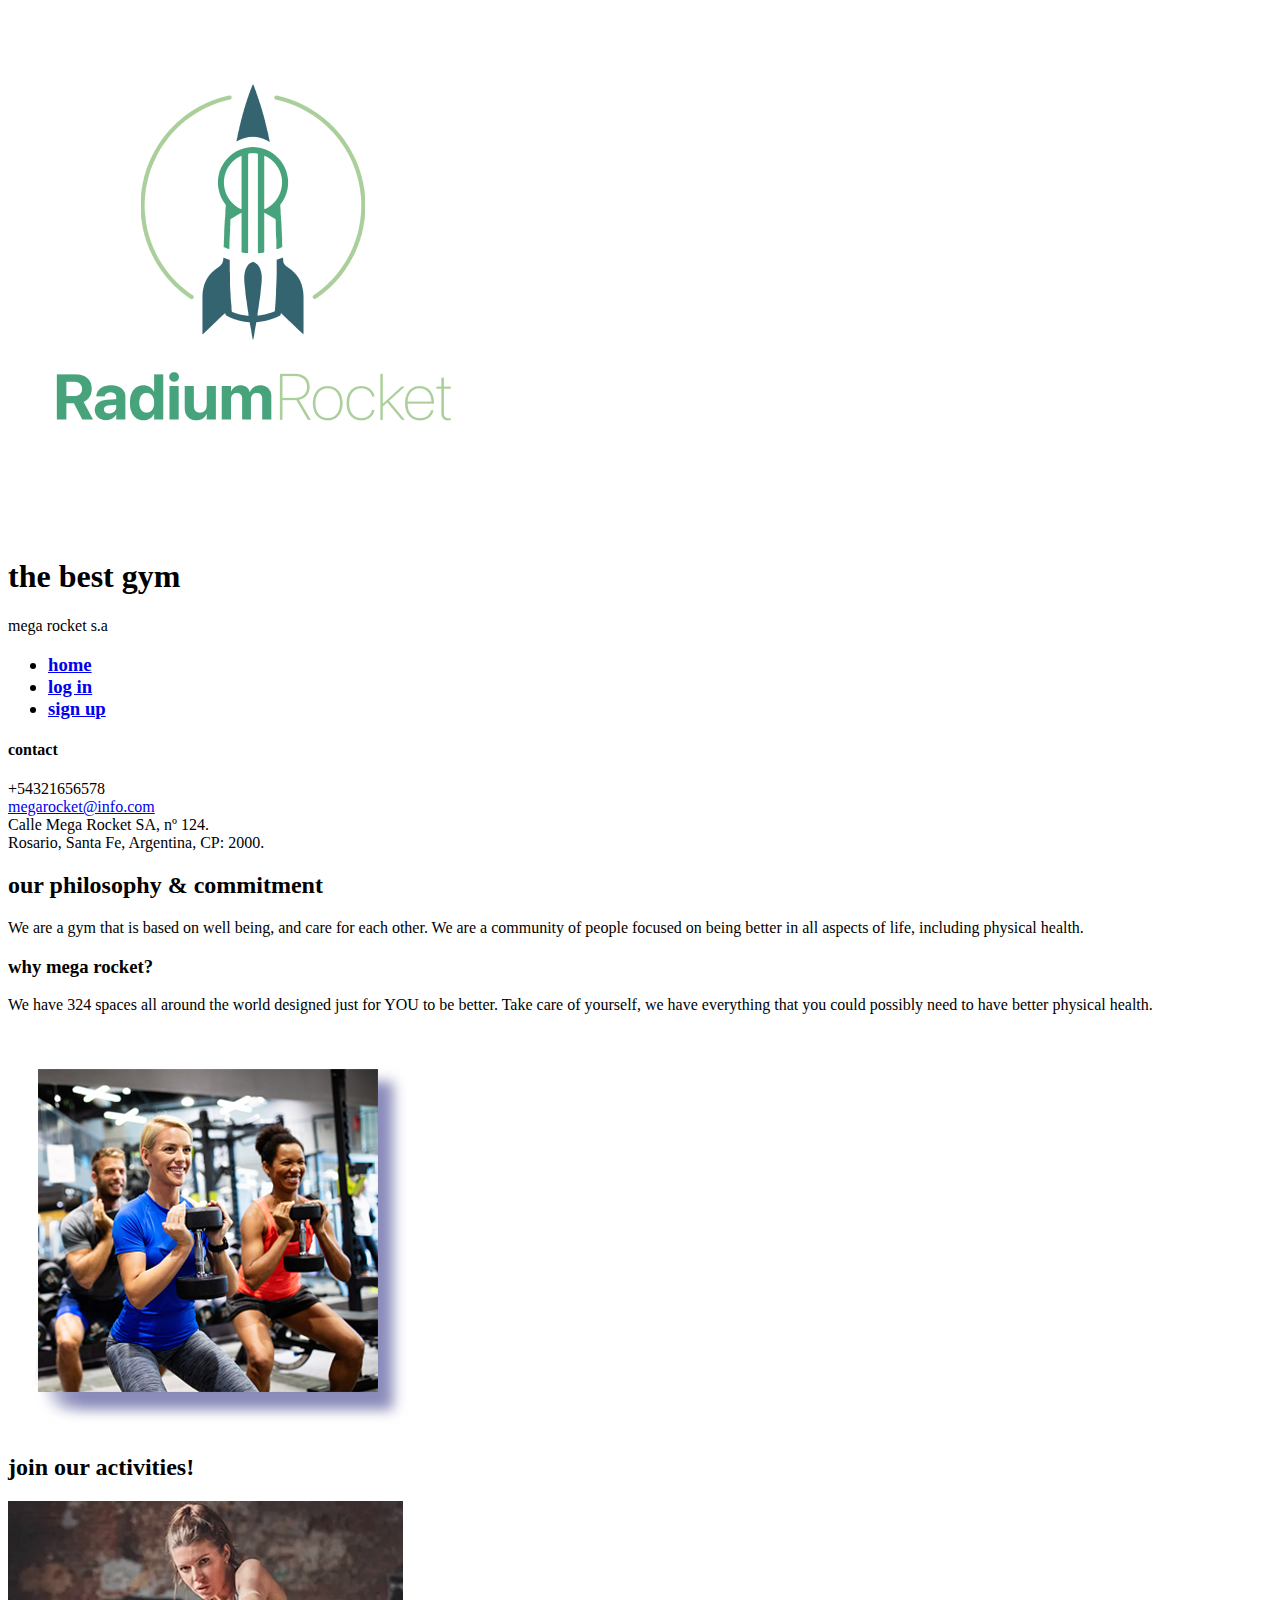
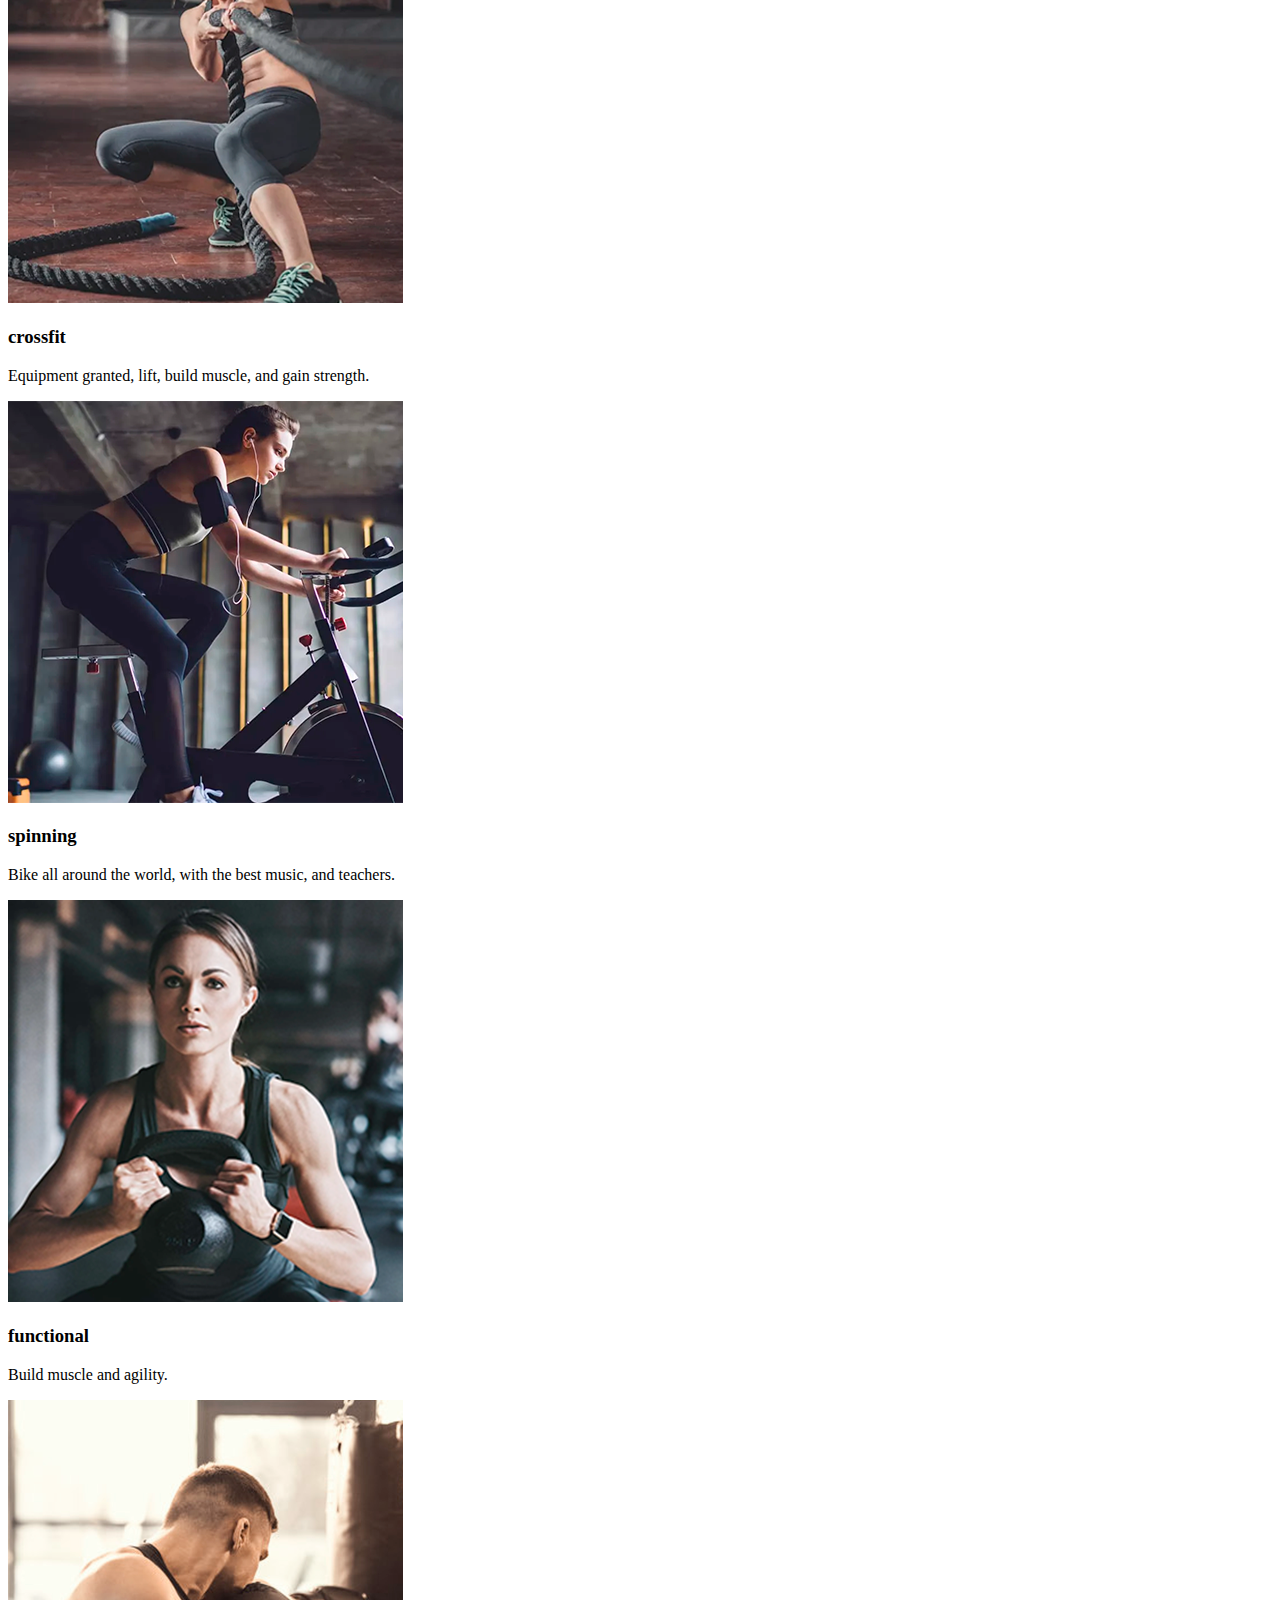
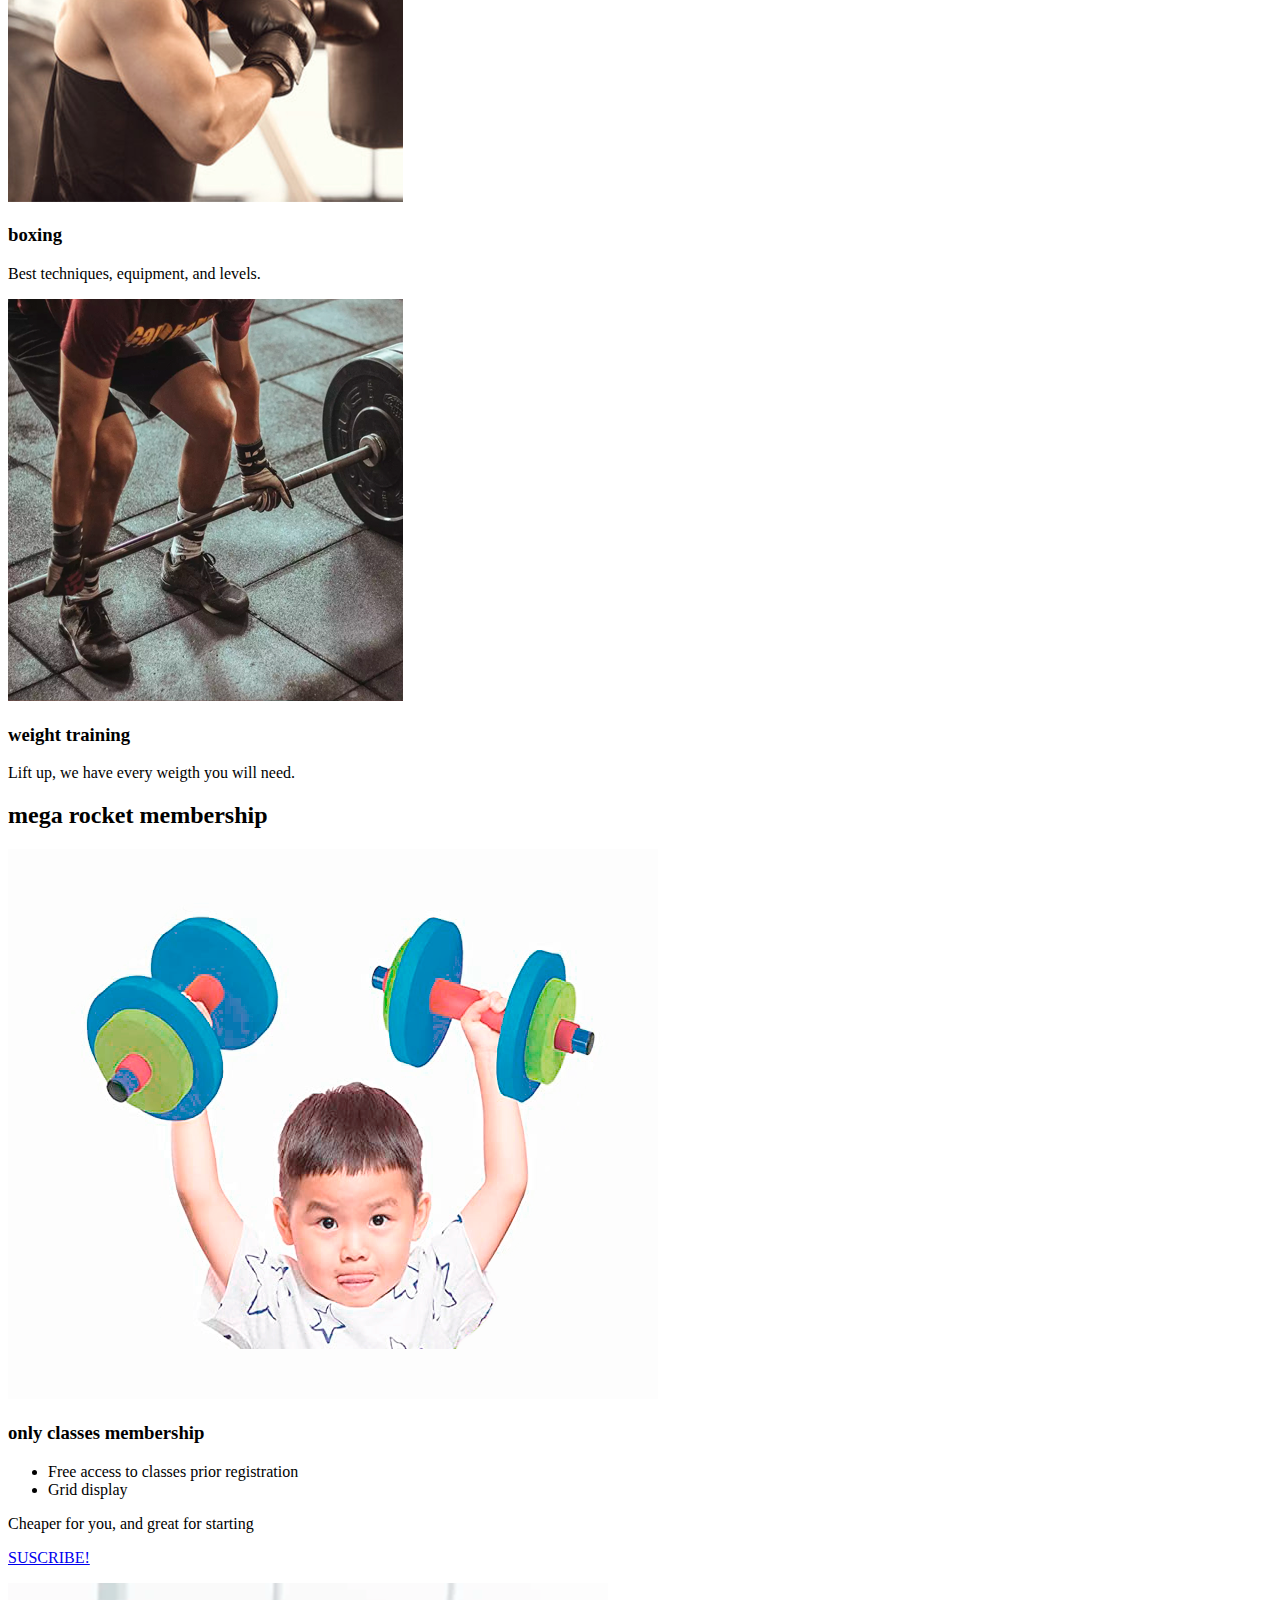
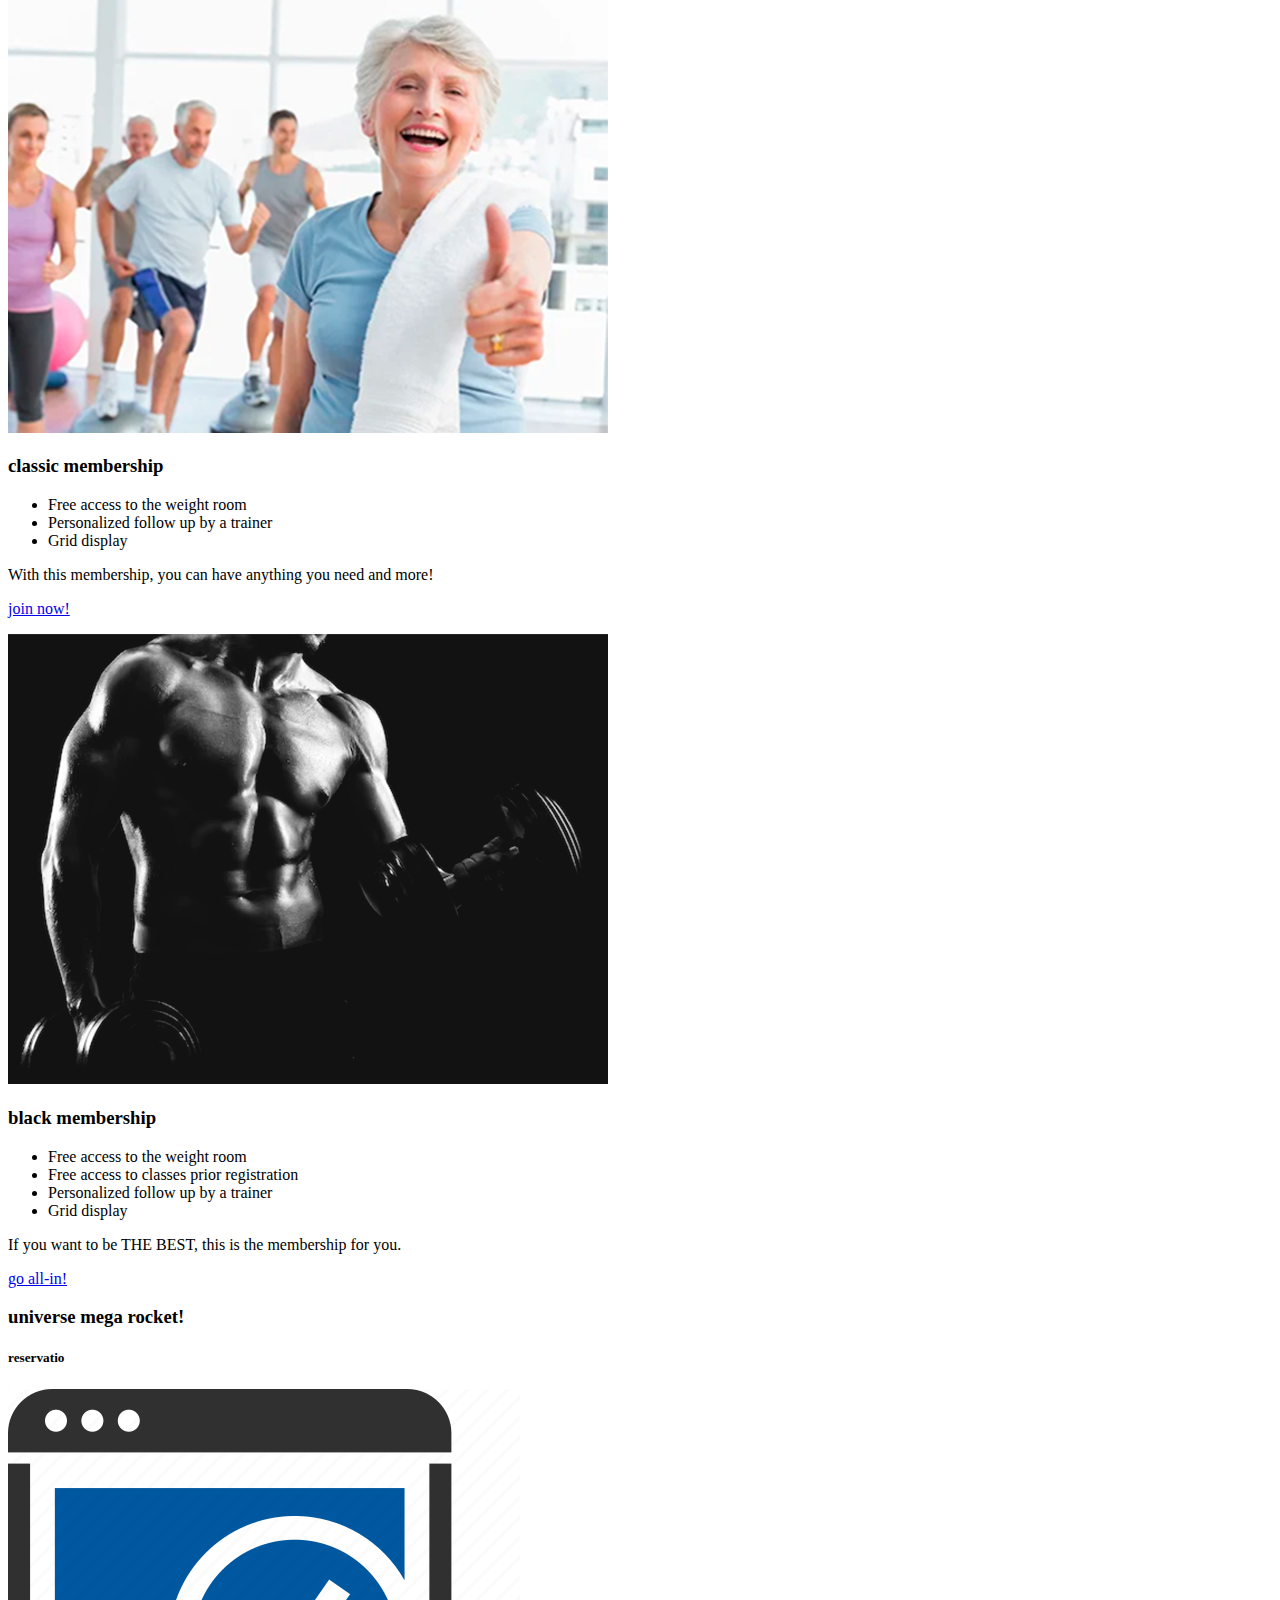
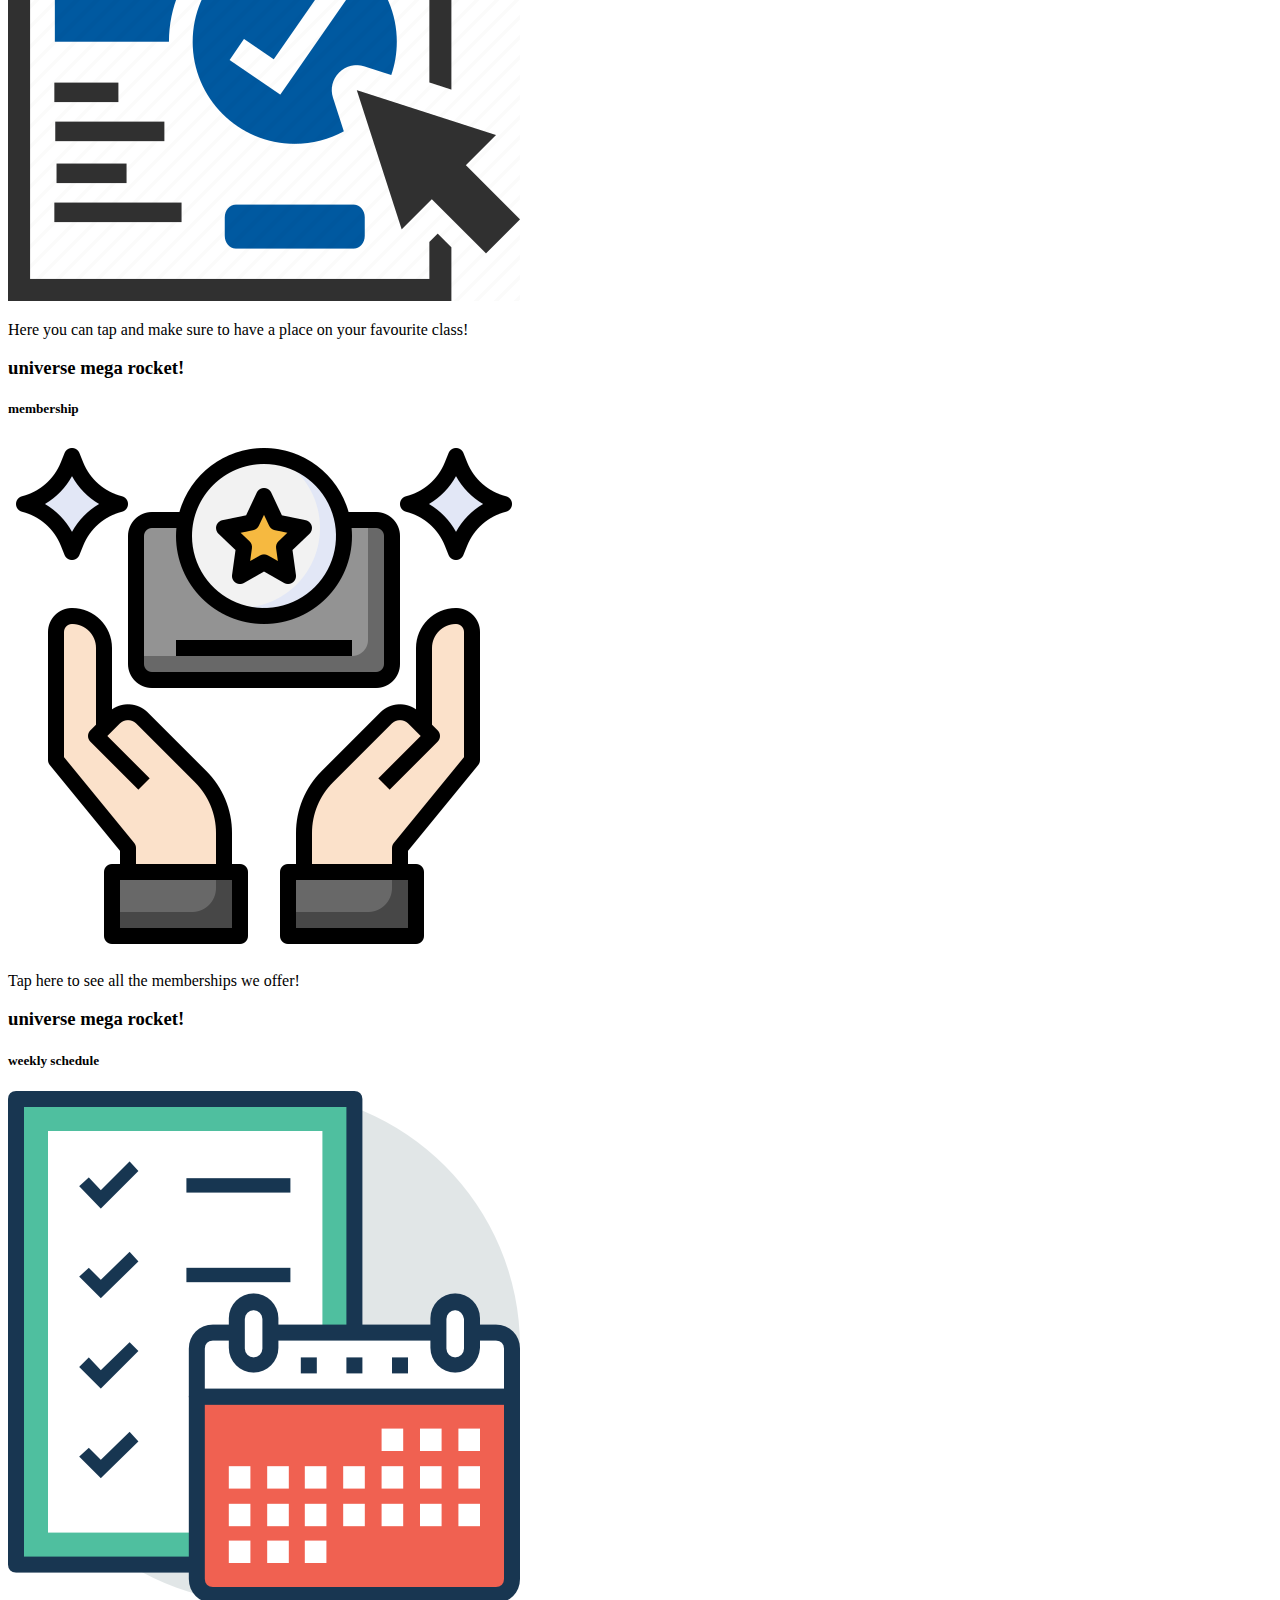
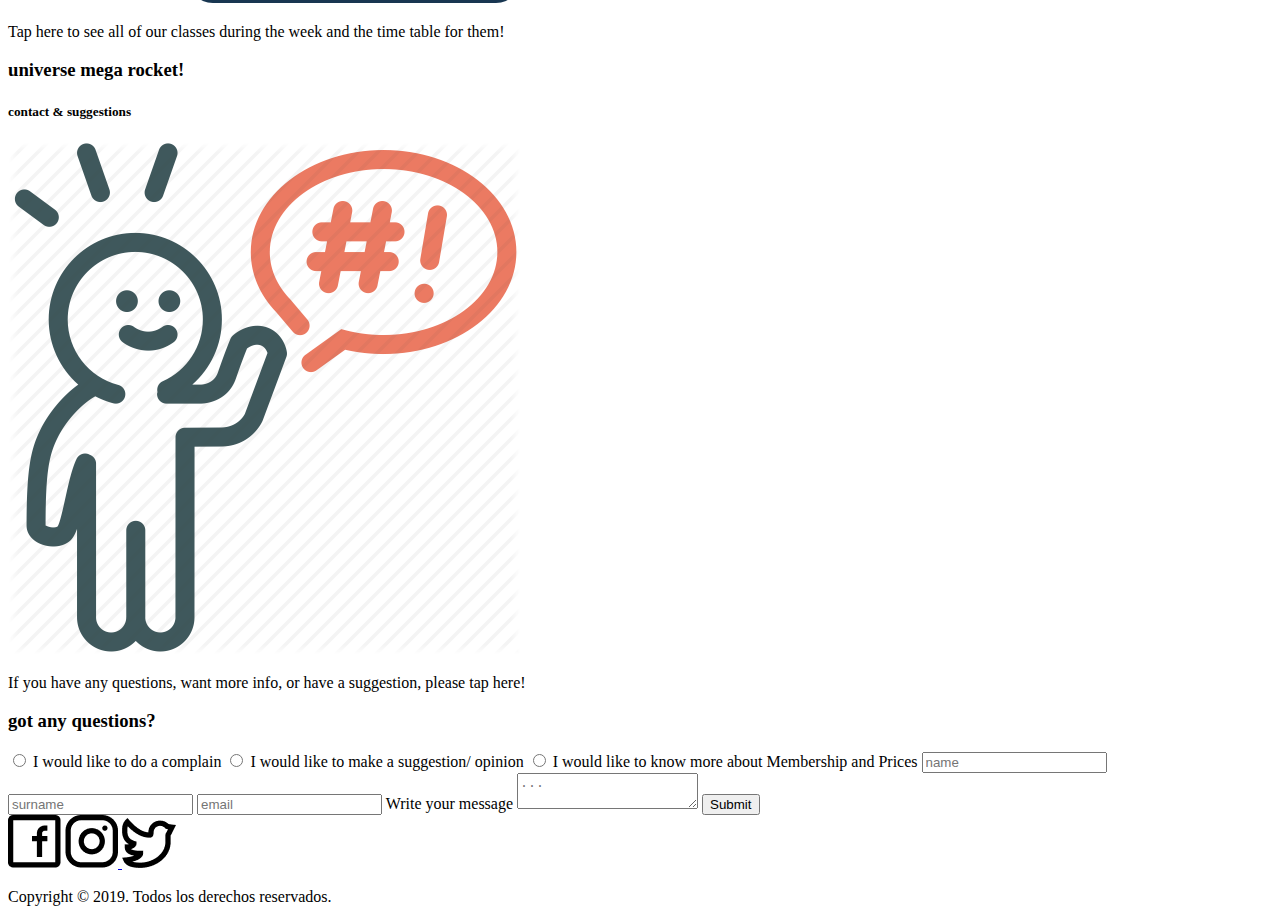
<file: Week-02/index.html>
<!DOCTYPE html>
<html lang="en">
<head>
    <meta charset="UTF-8">
    <meta http-equiv="X-UA-Compatible" content="IE=edge">
    <meta name="viewport" content="width=device-width, initial-scale=1.0">
    <title>The best gym</title>
</head>
<body>

    <header> 
        <img src="/Assets/Images/img01.png" alt="Radium Rocket Logo">
        <h1>the best gym</h1>
        <p>mega rocket s.a</p>
    </header>

    <aside>
    <nav>
        <ul>
            <h3>  
             <li> <a href="#"> home </a> </li>
             <li> <a href="#"> log in </a></li>
             <li> <a href="#"> sign up </a></li>
            </h3>   
       </ul> 
           <h4>contact</h4>
           <li>+54321656578</li>
           <li><a href="#">megarocket@info.com </a></li>
           <li>Calle Mega Rocket SA, nº 124.</li>
           <li>Rosario, Santa Fe, Argentina, CP: 2000.</li>
    </nav>   
    </aside>
<main>
    <section class="Commitment">
        <h2>our philosophy & commitment</h2>
        <p>
        We are a gym that is based on well being, and care for each other. 
        We are a community of people focused on being better in all aspects of life, including physical health.
        </p>
    </section>

    
    <section class="Why us?">
        <h3>why mega rocket?</h3>
        <p>
         We have 324 spaces all around the world designed just for YOU to be better.
         Take care of yourself, we have everything that you could possibly need to have better physical health.
        </p>
        <img src="/Assets/Images/img03.png" alt="People performing weighted squats">
    </section>

    <section class="Activities">
        <h2>join our activities!</h2>
        <article>
                <img src="/Assets/Images/img04.png" alt="Person doing crossfit">
                <h3>crossfit</h3>
                <p>Equipment granted, lift, build muscle, and gain strength.</p>
        </article>

        <article>
                <img src="/Assets/Images/img05.png" alt="Person doing spinning">
                <h3>spinning</h3>
                <p>Bike all around the world, with the best music, and teachers.</p>
        </article>

        <article>
                <img src="/Assets/Images/img06.png" alt="Person doing weight">
                <h3>functional</h3>
                <p>Build muscle and agility.</p>
        </article>

        <article>
                <img src="/Assets/Images/img07.png" alt="Person practicing with boxing bag">
                <h3>boxing</h3>
                <p>Best techniques, equipment, and levels.</p>
        </article>

        <article>
                <img src="/Assets/Images/img08.png" alt="Person lifting weight">
                <h3>weight training</h3>
                <p>Lift up, we have every weigth you will need.</p>
        </article>    
    </section>

    <section class="Memberships">
        <h2>mega rocket membership</h2>
        <article>
            <img src="/Assets/Images/img09.png" alt="Child lifting weights">
            <h3>only classes membership</h3>
                <ul>
                 <li>Free access to classes prior registration</li>
                 <li>Grid display</li> 
                </ul>
                <p>Cheaper for you, and great for starting </p>
             <a href="#"><p>SUSCRIBE!</p></a>
        </article>

        <article>
            <img src="/Assets/Images/img10.png" alt="People doing pilates">
            <h3>classic membership</h3>
                <ul>
                 <li>Free access to the weight room</li>
                 <li>Personalized follow up by a trainer</li>
                 <li>Grid display</li> 
                </ul>
                <p>With this membership, you can have anything you need and more!</p>
             <a href="#"><p>join now!</p></a>
        </article>
        
        <article>
            <img src="/Assets/Images/img11.png" alt="Body of a male lifting weights">
            <h3>black membership</h3>
                <ul>
                <li>Free access to the weight room</li>
                <li>Free access to classes prior registration</li>
                <li>Personalized follow up by a trainer</li>
                <li>Grid display</li> 
                </ul>
                <p>If you want to be THE BEST, this is the membership for you. </p>
             <a href="#"><p>go all-in!</p></a>
        </article>
    </section>

    <section class="universe mega rocket">
            <article>
                <h3>universe mega rocket!</h3>
                <h5>reservatio</h5>
                <aside> <img src="/Assets/Images/img12.png" alt="Form"></aside>
                <P> Here you can tap and make sure to have a place on your favourite class!</P>
            </article>
            <article>            
                <h3>universe mega rocket!</h3>
                <h5>membership</h5>
                <aside> <img src="/Assets/Images/img13.png" alt="Membership"></aside>
                <P>Tap here to see all the memberships we offer!</P>
            </article>
            <article>            
                <h3>universe mega rocket!</h3>
                <h5>weekly schedule</h5>
                <aside> <img src="/Assets/Images/img14.png" alt="Task list and calendar"></aside>
                <P> Tap here to see all of our classes during the week and the time table for them!</P>
            </article>
            <article>            
                <h3>universe mega rocket!</h3>
                <h5>contact & suggestions</h5>
                <aside> <img src="/Assets/Images/img15.jpg" alt="Drawing interacting"></aside>
                <P> If you have any questions, want more info, or have a suggestion, please tap here!</P>
            </article>
    </section>

    <section class="'contact with us'form"> 
         <form>           
            <h3>got any questions?</h3>

                <input type="radio" name="option"> 
                <label for="option1"> I would like to do a complain</label> 		
    
                <input type="radio"  name="option">  
                <label for="option2"> I would like to make a suggestion/ opinion</label>
    
                <input type="radio" name="option">  
                <label for="option3"> I would like to know more about Membership and Prices</label>
            
                <label for="Name"></label> 
                <input type="text" name="name" placeholder="name">

                <label for="Surname"></label> 
                <input type="text" name="surname" placeholder="surname">

                <label for="Email"></label> 
                <input type="text" name="email" placeholder="email">
        
                <label>Write your message</label>
                <textarea placeholder="..."></textarea>
             

                <input type="submit" value="Submit">
        </form>
    </section>
</main>

<footer>

    <a href="https://www.facebook.com/"><img src="/Assets/Images/img16.png" alt="facebook logo"></a> 
    <a href="https://www.instagram.com/"><img src="/Assets/Images/img17.png" alt="instagram logo"> </a>
    <a href="https://www.twitter.com/"><img src="/Assets/Images/img18.png" alt="twitter logo"></a> 

    <p>Copyright © 2019. Todos los derechos reservados.</p>
</footer>
</body>
</html>
</file>
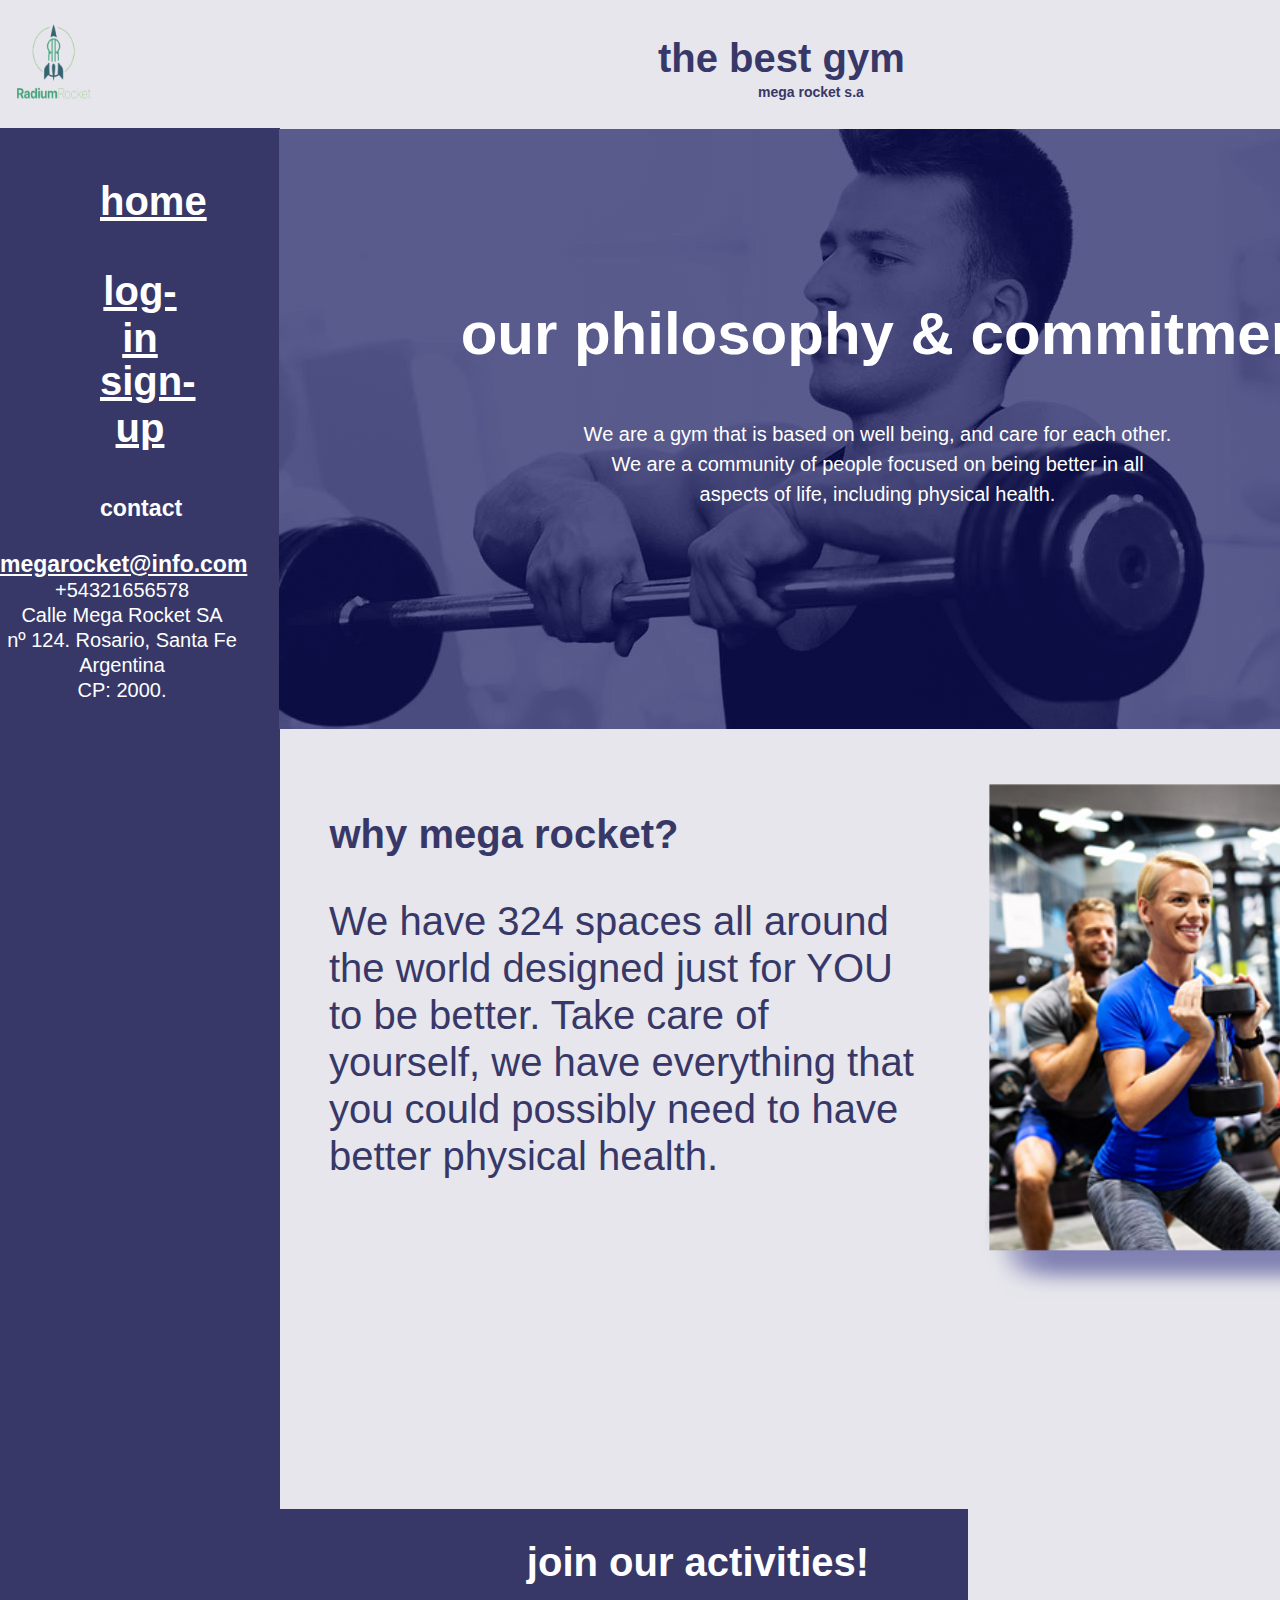
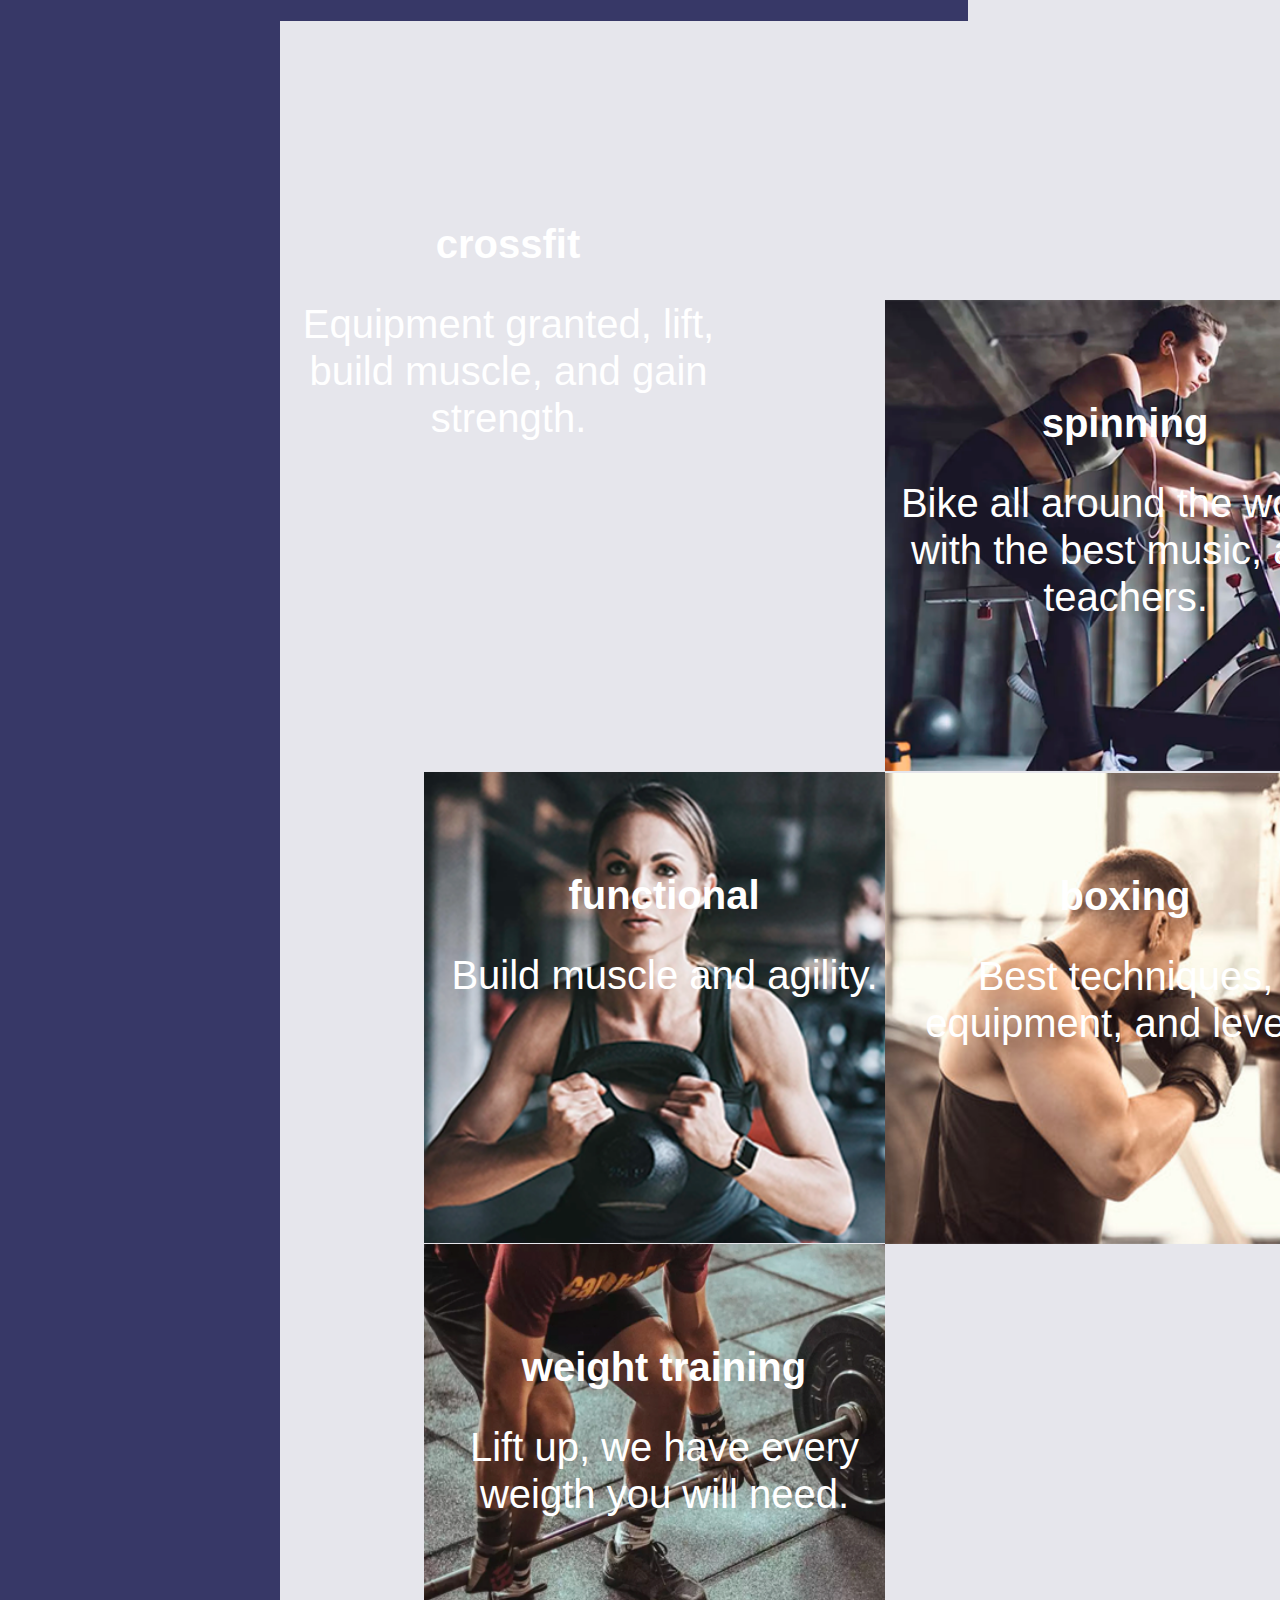
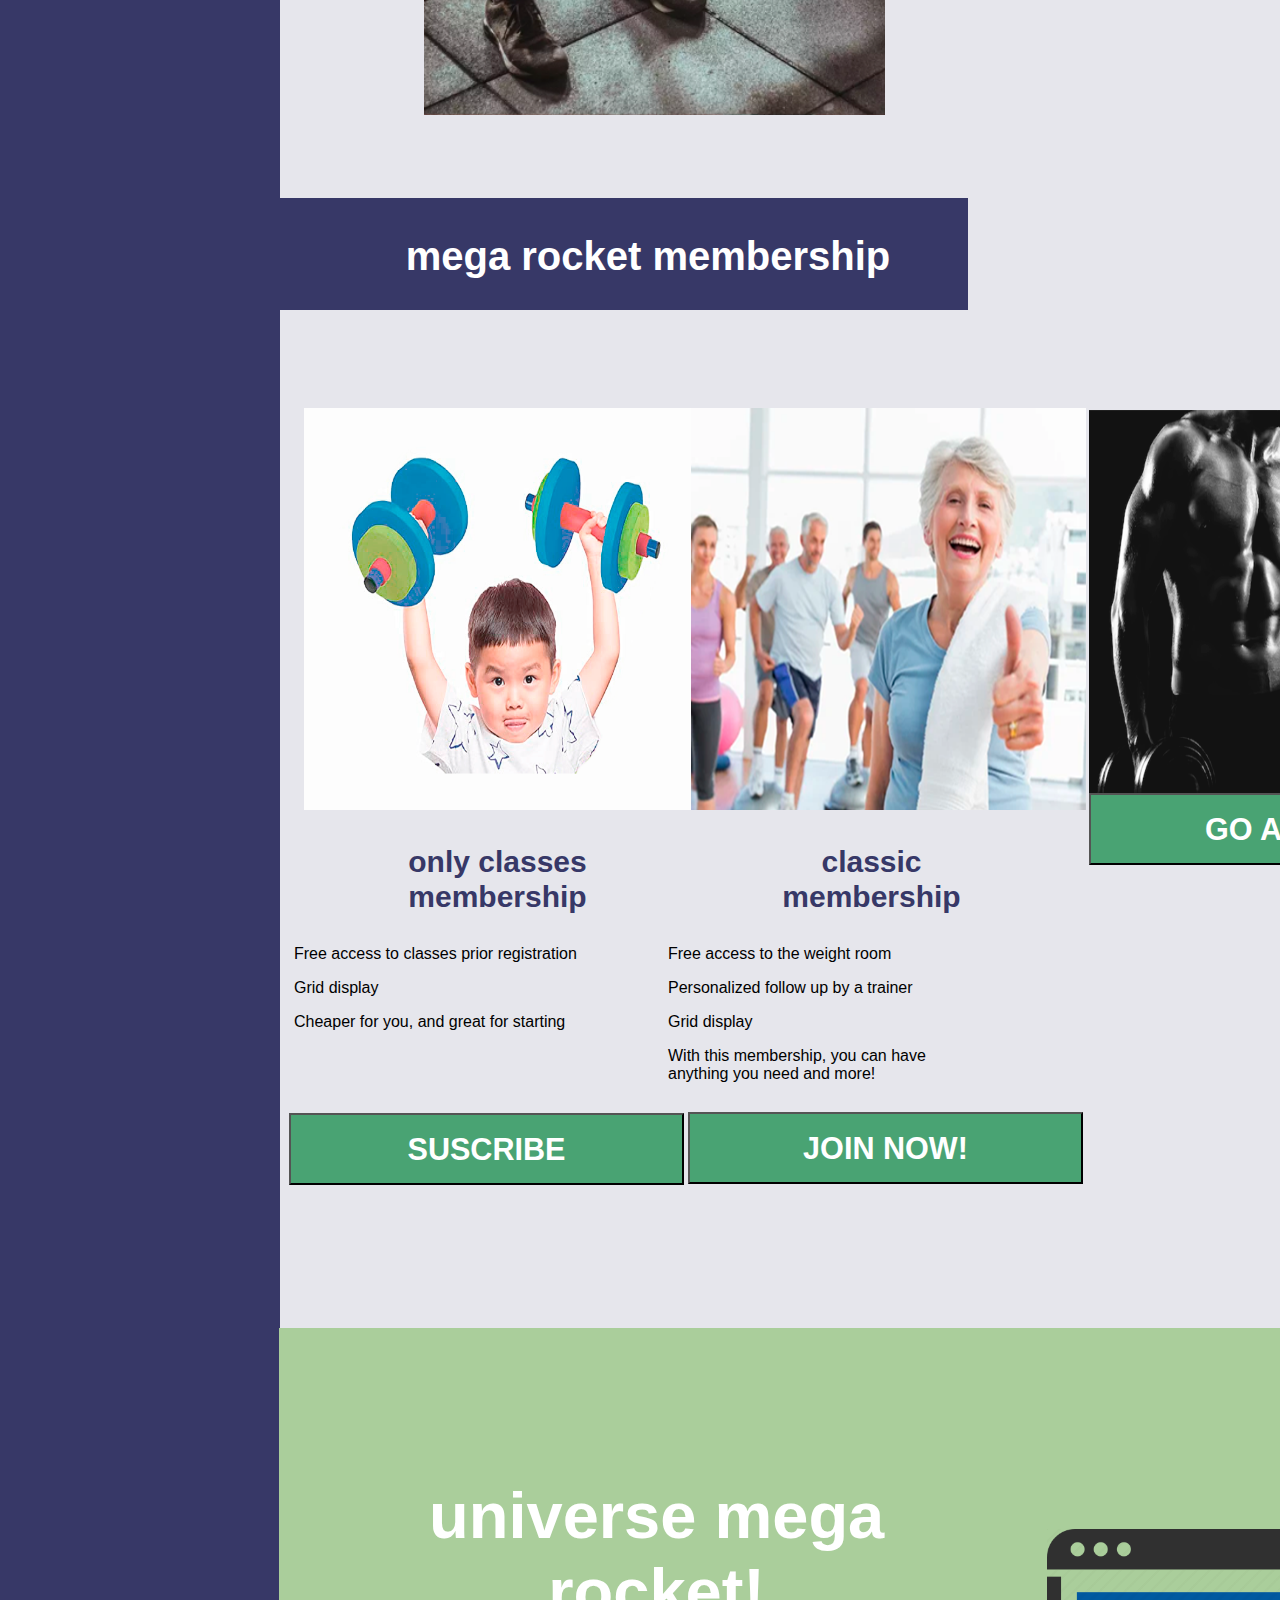
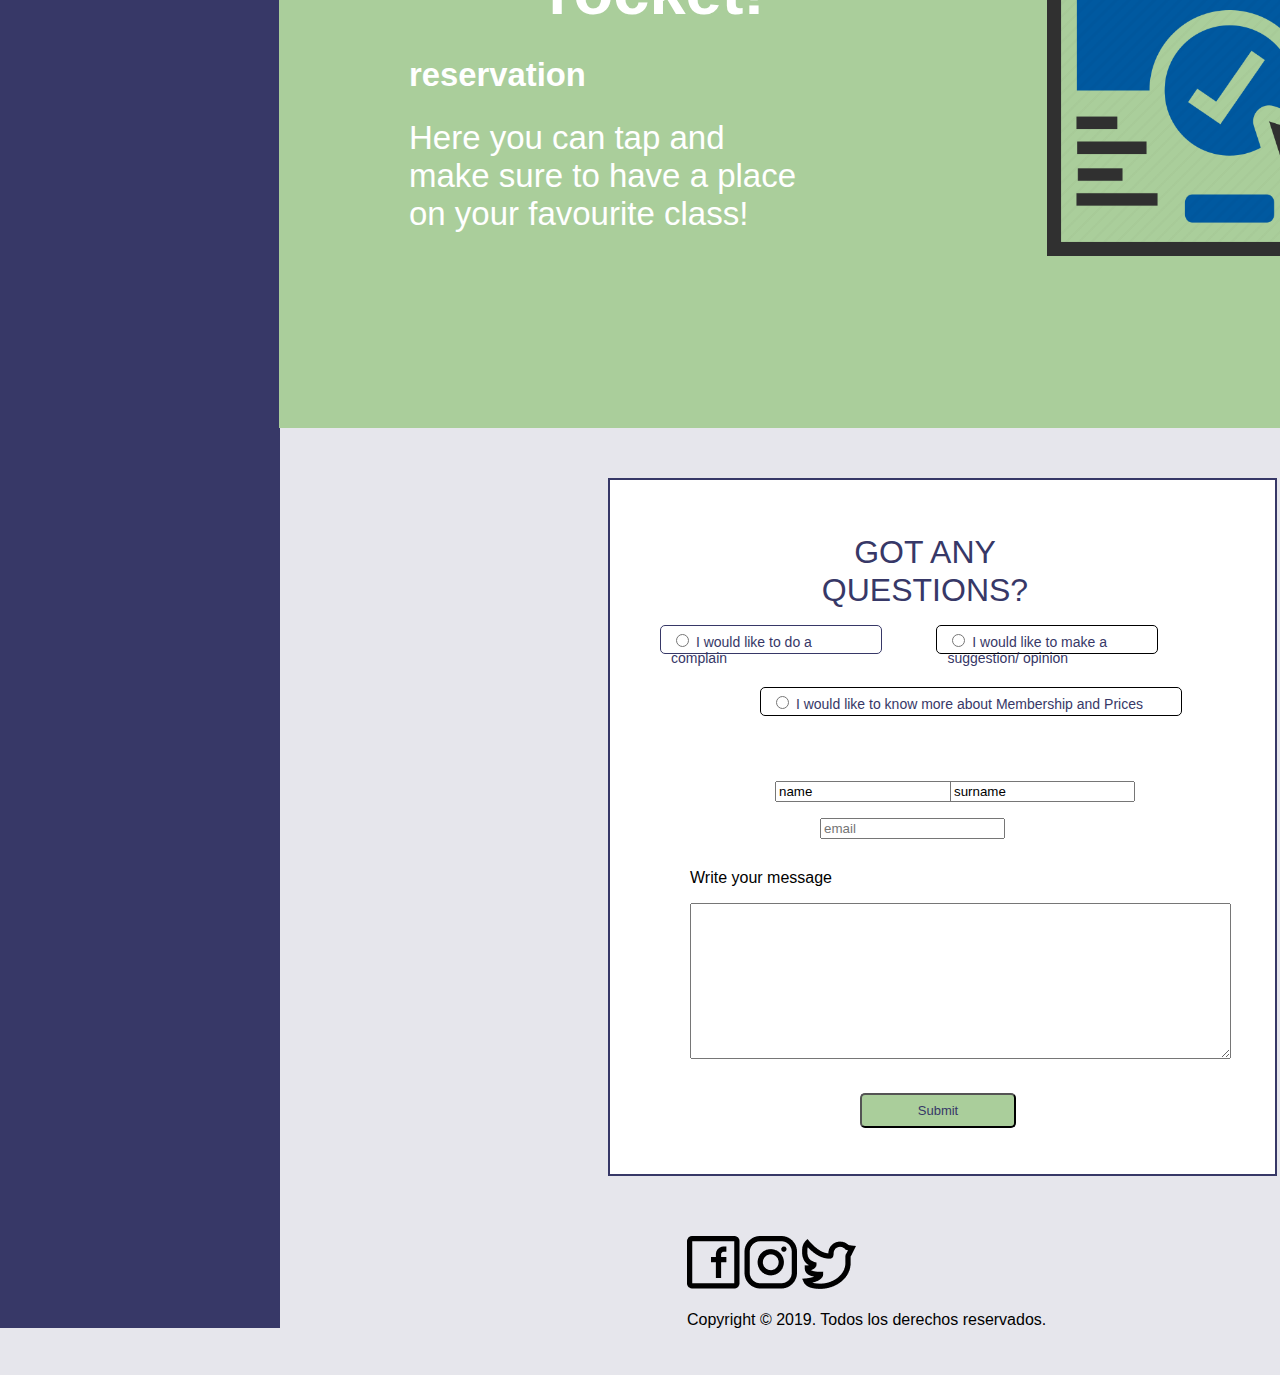
<file: Week-03/index.html>
<!DOCTYPE html>
<html lang="en">
    <head>
        <meta charset="UTF-8">
        <meta http-equiv="X-UA-Compatible" content="IE=edge">
        <meta name="viewport" content="width=device-width, initial-scale=1.0">
        <title>The best gym</title>
        <link rel="stylesheets" href="css/reset.css">
        <link rel="stylesheet" href="css/styles.css">

    </head>
    <body>
    <header> 
        <div class="title">
            <h1>the best gym</h1>
            <p>mega rocket s.a</p>
        </div>
            <img class="logo-rr" src="/Assets/Images/img01.png" alt="Radium Rocket Logo">
    </header>
    <aside class="a-nav">
    <nav class="side">
        <ul class="menu">
            <li><a href="#"><h2>home</h2></a></li>
            <li><a href="#"><h2>log-in</h2></a></li>
            <li><a href="#"><h2>sign-up</h2></a></li> 
        </ul>
        <h3 class="a-contact">contact</h3>
        <p class="contact">    
            <a href="#">megarocket@info.com</a>
            +54321656578
            <br>
            Calle Mega Rocket SA
            <br>
            nº 124.
            Rosario, Santa Fe Argentina 
            <br>
             CP: 2000.
        </p>
    </nav>   
    </aside>
    <main>
    <section class="conteiner1">
        <h2>our philosophy & commitment</h2>
        <p>
            We are a gym that is based on well being, and care for each other. 
            We are a community of people focused on being better in all aspects of life, including physical health.
        </p>
    </section>
    <section class="why-us">
        <h2>why mega rocket?</h2>
        <p>
            We have 324 spaces all around the world designed just for YOU to be better.
            Take care of yourself, we have everything that you could possibly need to have better physical health.
        </p>
        <img src="/Assets/Images/img03.png" alt="People performing weighted squats">
    </section>
    <section class="activities">
        <h2>join our activities!</h2>
        <div class="pics">
        <div class="crossfit">
        <!-- <img src="/Assets/Images/img04.png" alt="Person doing crossfit"> -->
            <h3>crossfit</h3>
            <p>Equipment granted, lift, build muscle, and gain strength.</p>
        </div>
        <div class="spinning">
            <!--<img src="/Assets/Images/img05.png" alt="Person doing spinning">-->
            <h3>spinning</h3>
            <p>Bike all around the world, with the best music, and teachers.</p>
        </div>
        
    <div class="functional">
        <!--<img src="/Assets/Images/img06.png" alt="Person doing weight">-->
        <h3>functional</h3>
        <p>Build muscle and agility.</p>
    </div>
    <div class="boxing">
        <!--<img src="/Assets/Images/img07.png" alt="Person practicing with boxing bag">-->
        <h3>boxing</h3>
        <p>Best techniques, equipment, and levels.</p>
        </div>
        <div class="weightt">
            <!--<img src="/Assets/Images/img08.png" alt="Person lifting weight">-->
            <h3>weight training</h3>
            <p>Lift up, we have every weigth you will need.</p>
        </div>   
    </div>
        
    </section>

    <section class="memberships">
        <h2>mega rocket membership</h2>
        <article class="mem01">
            <img src="/Assets/Images/img09.png" alt="Child lifting weights">
            <div class="memb-only">
                <h3>only classes membership</h3>
                <p> Free access to classes prior registration</p>
                <p> Grid display</p> 
                <p> Cheaper for you, and great for starting </p>
                <button title="suscribe" type="button" target="_blank">SUSCRIBE</button>
            </div>
        </article>
        <article class="mem02">
            <img src="/Assets/Images/img10.png" alt="People doing pilates">
            <div class="memb-classic">
                <h3>classic membership</h3>
                <p>Free access to the weight room</p>
                <p>Personalized follow up by a trainer</p>
                <p>Grid display</p>
                <p>With this membership, you can have anything you need and more!</p>
                <button title="join-now" type="button" target="_blank">JOIN NOW!</button>
            </div>
        </article>
        <article class="mem03">
            <img src="/Assets/Images/img11.png" alt="Body of a male lifting weights">
            <div class="memb-black">
                <!--<h3>black membership</h3>
                <p>Free access to the weight room</p>
                <p>Free access to classes prior registration</p>
                <p>Personalized follow up by a trainer</p>
                <p>Grid display</p> 
                <p>If you want to be THE BEST, this is the membership for you.</p> -->
                <button title="go-all-in" type="button" target="_blank">GO ALL IN!</button>
            </div>
        </article>
    </section>
   <section class="universe">
        <article>
            <h3>universe mega rocket!</h3>
            <h4>reservation</h4>
            <img src="/Assets/Images/img12.png" alt="Form">
            <p>Here you can tap and make sure to have a place on your favourite class!</p>
        </article>
       <!--         <article>
           <h3>universe mega rocket!</h3>
            <h4>membership</h4>
            <img src="/Assets/Images/img13.png" alt="Membership">
            <p>Tap here to see all the memberships we offer!</p>
        </article>
        <article>
            <h3>universe mega rocket!</h3>
            <h4>weekly schedule</h4>
            <img src="/Assets/Images/img14.png" alt="Task list and calendar">
            <p>Tap here to see all of our classes during the week and the time table for them!</p>
        </article>
        <article>
            <h3>universe mega rocket!</h3>
            <h4>contact & suggestions</h4>
            <img src="/Assets/Images/img15.jpg" alt="Drawing interacting">
            <p>If you have any questions, want more info, or have a suggestion, please tap here!</p>
        </article>
    -->
    </section>
       
        <form class="form"  action="" name="form-info" autocomplete="on">     
            <h5>GOT ANY QUESTIONS?</h5>
            <div class="option1">
                <input type="radio" name="select-form-01" value="option1"> 
                <label for="form-info"> I would like to do a complain</label> 		
            </div>
            <div class="option2">
                <input type="radio" name="select-form-01" value="option2">
                <label for="form-info"> I would like to make a suggestion/ opinion</label>
            </div>
            <div class="option3">
                <input type="radio" name="select-form-01" value="option3">  
                <label for="form-info"> I would like to know more about Membership and Prices</label>
            </div>
            <div class="ph-name">
                <input type="text" name="name" value="name">
            </div>
            <div class="ph-surname">
                <input type="text" name="surname" value="surname">
            </div>
            <div class="ph-email">
                <input type="text" name="email" placeholder="email">
            </div>
            <div class="op">
                <label> <p>Write your message</p></label>
                <textarea name="message" rows="10" cols="65"></textarea>
            </div>
            <input class="submitbot" type="submit" value="Submit">
        </form>
    </section>
    </main>
    <footer>
        <div>
        <a href="https://www.facebook.com/"><img src="/Assets/Images/img16.png" alt="facebook logo"></a> 
        <a href="https://www.instagram.com/"><img src="/Assets/Images/img17.png" alt="instagram logo"></a>
        <a href="https://www.twitter.com/"><img src="/Assets/Images/img18.png" alt="twitter logo"></a>
        </div>
        <p>Copyright © 2019. Todos los derechos reservados.</p>
    </footer> 

    </body>
</html>
</file>
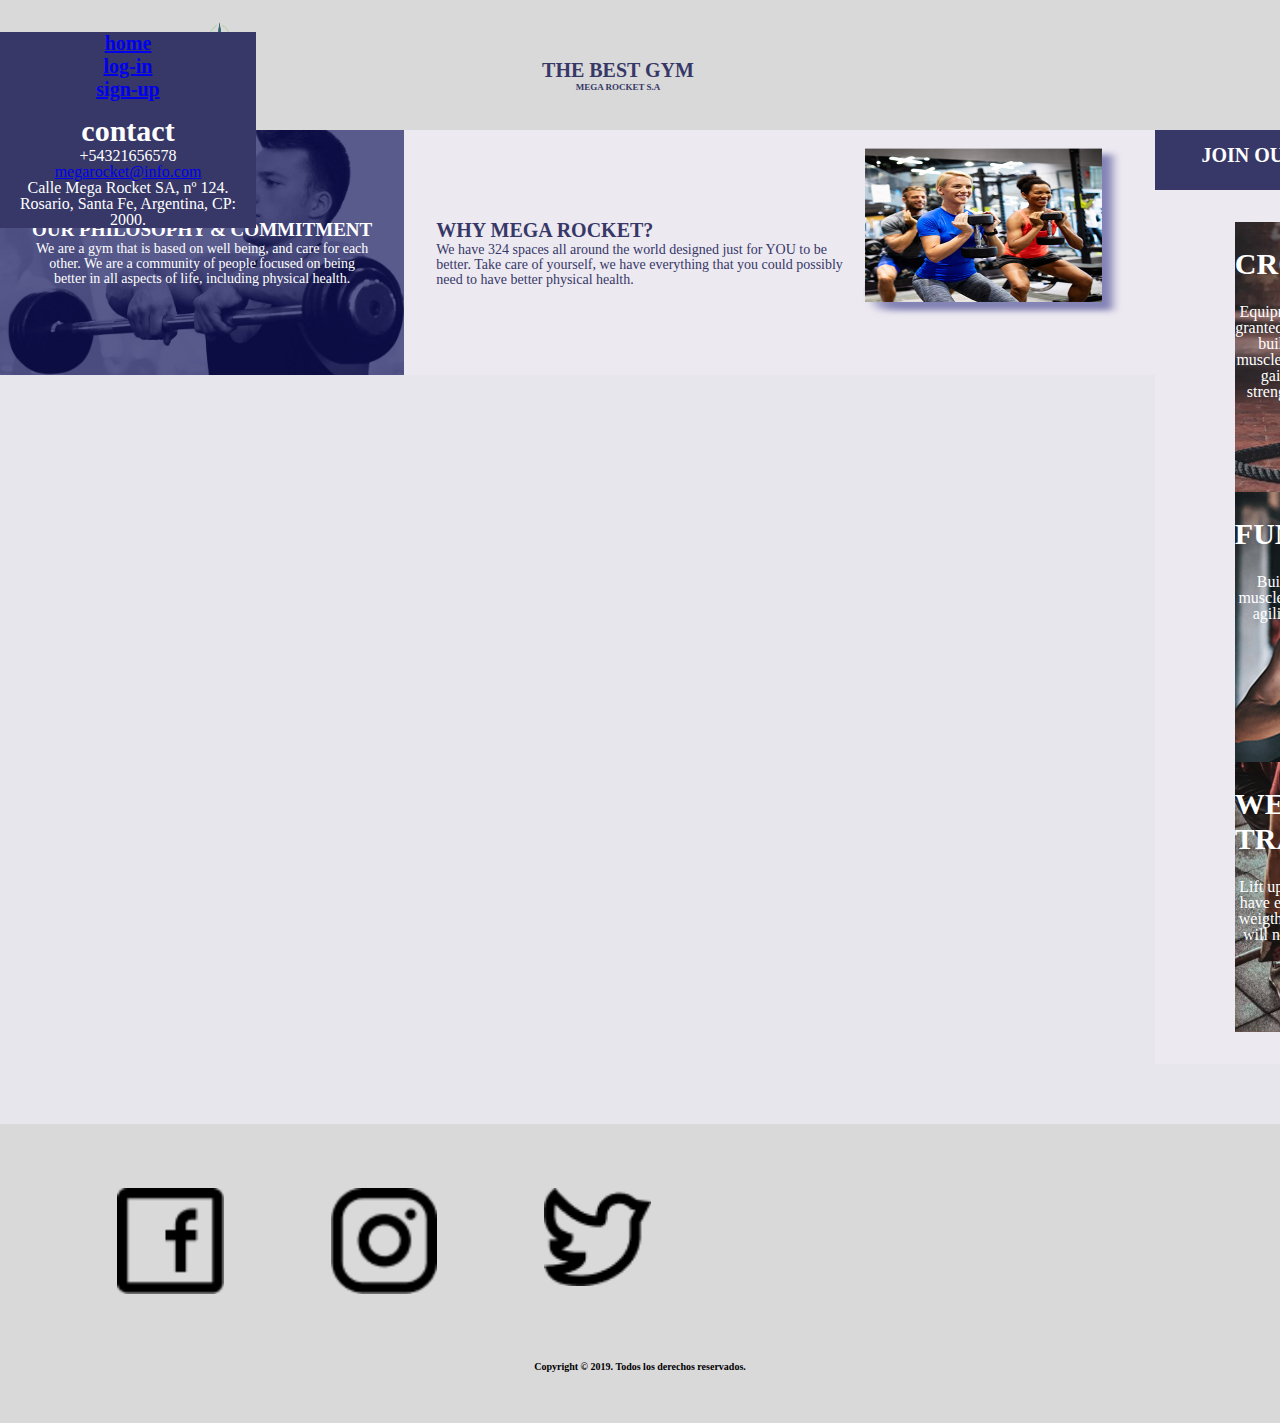
<file: Week-04/index.html>
<!DOCTYPE html>
<html lang="en">
    <head>
        <meta charset="UTF-8">
        <meta http-equiv="X-UA-Compatible" content="IE=edge">
        <meta name="viewport" content="width=device-width, initial-scale=1.0">
        <title>The best gym</title>
        <link rel="stylesheet" href="css/reset.css">
        <link rel="stylesheet" href="css/header.css">
        <link rel="stylesheet" href="css/main.css">
        <link rel="stylesheet" href="css/footer.css">
        <link rel="stylesheet" href="css/common.css">
    </head>
    <body>
        <header>
            <div class="header-logo">
                <img class="logo-rr" src="../Assets/Images/img01.png" alt="Radium Rocket Logo">
            </div>
            <div class="header-title">
                <h1 class="title">the best gym</h1>
                <p class="subtitle">mega rocket s.a</p>
            </div>
            <div class="header-burger">
                <img class="burger" src="../Assets/Images/imgburger.svg" alt="Burger menu icon">
            </div>
            </header>
        <div class="conteiner">
            <aside>
                <nav class="menu">
                    <ul>
                        <li><a href="#"><h2>home</h2></a></li>
                        <li><a href="#"><h2>log-in</h2></a></li>
                        <li><a href="#"><h2>sign-up</h2></a></li>
                    </ul>
                    <div class="contact">
                        <ul>
                            <h3>contact</h3>
                            <li>+54321656578</li>
                            <li><a href="#">megarocket@info.com </a></li>
                            <li>Calle Mega Rocket SA, nº 124.</li>
                            <li>Rosario, Santa Fe, Argentina, CP: 2000.</li>
                        </ul>
                    </div>
                </nav>
            </aside>
            <main>
                <div class="burger-menu">
                    <nav>
                        <ul>
                            <li><a href="#">home</a></li>
                            <li><a href="#">log-in</a></li>
                            <li><a href="#">sign-up</a></li>
                            <li><a href="#">contact</a></li>
                        </ul>
                    </nav>
                </div>
                <section class="us">
                    <div class="us-text">
                    <h2>our philosophy & commitment</h2>
                    <p>
                        We are a gym that is based on well being, and care for each other.
                        We are a community of people focused on being better in all aspects of life, including physical health.
                    </p>
                    </div>
                </section>
                <section class="why-us">
                    <div class="why-us-text">
                        <h2>why mega rocket?</h2>
                        <p>
                            We have 324 spaces all around the world designed just for YOU to be better.
                            Take care of yourself, we have everything that you could possibly need to have better physical health.
                        </p>
                    </div>
                    <div  class="why-us-pic">
                    <img src="../Assets/Images/img03.png" alt="People performing weighted squats">
                    </div>
                </section>
                <section class="activities">
                    <h2 class="activities-logo">join our activities!</h2>
                    <div class="activities-pics">
                        <div class="activities-crossfit">
                            <h3 class="activities-text">crossfit</h3>
                            <p class="activities-text">Equipment granted, lift, build muscle, and gain strength.</p>
                        </div>
                        <div class="activities-spinning">
                            <h3 class="activities-text">spinning</h3>
                            <p class="activities-text" >Bike all around the world, with the best music, and teachers.</p>
                        </div>
                        <div class="activities-functional">
                            <h3 class="activities-text">functional</h3>
                            <p class="activities-text">Build muscle and agility.</p>
                        </div>
                        <div class="activities-boxing">
                            <h3 class="activities-text">boxing</h3>
                            <p class="activities-text">Best techniques, equipment, and levels.</p>
                        </div>
                        <div class="activities-weightt">
                            <h3 class="activities-text">weight training</h3>
                            <p class="activities-text">Lift up, we have every weigth you will need.</p>
                        </div>
                    </div>
                </section>
                <section class="memberships">
                    <h2 class="memberships-logo">mega rocket membership</h2>
                    <div class="memberships-conteiner">
                        <article class="memb-only">
                        <img src="../Assets/Images/img09.png" alt="Child lifting weights">
                            <div class="memb-box">
                                <h3>only classes membership</h3>
                                <ul>
                                    <li>Free access to classes prior registration</li>
                                    <li>Grid display</li>
                                </ul>
                                <p> Cheaper for you, and great for starting </p>
                                <button title="suscribe" type="button" target="_blank">SUSCRIBE</button>
                            </div>
                        </article>
                        <article class="memb-classic">
                            <img src="../Assets/Images/img10.png" alt="People doing pilates">
                            <div class="memb-box">
                                <h3>classic membership</h3>
                                <ul>
                                    <li>Free access to the weight room</li>
                                    <li>Personalized follow up by a trainer</li>
                                    <li>Grid display</li>
                                </ul>
                                <p>With this membership, you can have anything you need and more!</p>
                                <button title="join-now" type="button" target="_blank">JOIN NOW!</button>
                            </div>
                        </article>
                        <article class="memb-black">
                            <img src="../Assets/Images/img11.png" alt="Body of a male lifting weights">
                            <div class="memb-box">
                                <h3>black membership</h3>
                                <ul>
                                    <li>Free access to the weight room</li>
                                    <li>Personalized follow up by a trainer</li>
                                    <li>Grid display</li>
                                </ul>
                                <p>If you want to be THE BEST, this is the membership for you.</p>
                                <button title="go-all-in" type="button" target="_blank">GO ALL IN!</button>
                            </div>
                        </article>
                    </div>
                </section>
                <section class="universe">
                    <article>
                        <div class="universe-text">
                            <h3>universe</h3> 
                            <h3>mega</h3> 
                            <h3>rocket!</h3>
                            <h4>reservation</h4>
                            <p>Here you can tap and make sure to have a place on your favourite class!</p>
                        </div>
                        <div class="universe-pic">
                            <img src="../Assets/Images/img12.png" alt="Form">
                        </div>
                    </article>
                <!--         <article>
                    <h3>universe mega rocket!</h3>
                        <h4>membership</h4>
                        <img src="/Assets/Images/img13.png" alt="Membership">
                        <p>Tap here to see all the memberships we offer!</p>
                    </article>
                    <article>
                        <h3>universe mega rocket!</h3>
                        <h4>weekly schedule</h4>
                        <img src="/Assets/Images/img14.png" alt="Task list and calendar">
                        <p>Tap here to see all of our classes during the week and the time table for them!</p>
                    </article>
                    <article>
                        <h3>universe mega rocket!</h3>
                        <h4>contact & suggestions</h4>
                        <img src="/Assets/Images/img15.jpg" alt="Drawing interacting">
                        <p>If you have any questions, want more info, or have a suggestion, please tap here!</p>
                    </article>
                -->
                </section>
                    <div class="form-all"></div>
                        <h2 class="form-title">GOT ANY QUESTIONS?</h2>
                    <form class="form"  action="" name="form-info" autocomplete="on">  
                        <div class="select-form">
                            <input class="input-radio" type="radio" name="select-form1" value="option1">
                            <label for="form-info"> I would like to do a complain</label>		
                        </div>
                        <div class="select-form">
                            <input class="input-radio" type="radio" name="select-form1" value="option2">
                            <label for="form-info"> I would like to make a suggestion/ opinion</label>
                        </div>
                        <div class="select-form">
                            <input class="input-radio" type="radio" name="select-form1" value="option3">
                            <label for="form-info"> I would like to know more about Membership and Prices</label>
                        </div>
                        <div class="placeholders">
                            <div class="ph">
                                <input class="input-text" type="text" name="name" value="name">
                            </div>
                            <div class="ph">
                                <input class="input-text" type="text" name="surname" value="surname">
                            </div>
                            <div class="ph">
                                <input class="input-text" type="text" name="email" placeholder="email">
                            </div>
                        </div>
                        <div class="opinion">
                            <label> <p>Write your message</p></label>
                            <textarea name="message" rows="10" cols="65"></textarea>
                        </div>
                        <input class="submit-bottom" type="submit" value="Submit">
                    </form>
                </section>
            </main>
        </div>
        <footer>
            <div class="logos">
            <a href="https://www.facebook.com/"><img src="/../Assets/Images/img16.png" alt="facebook logo"></a>
            <a href="https://www.instagram.com/"><img src="/../Assets/Images/img17.png" alt="instagram logo"></a>
            <a href="https://www.twitter.com/"><img src="/../Assets/Images/img18.png" alt="twitter logo"></a>
            </div>
            <p>Copyright © 2019. Todos los derechos reservados.</p>
        </footer>
    </body>
</html>
</file>
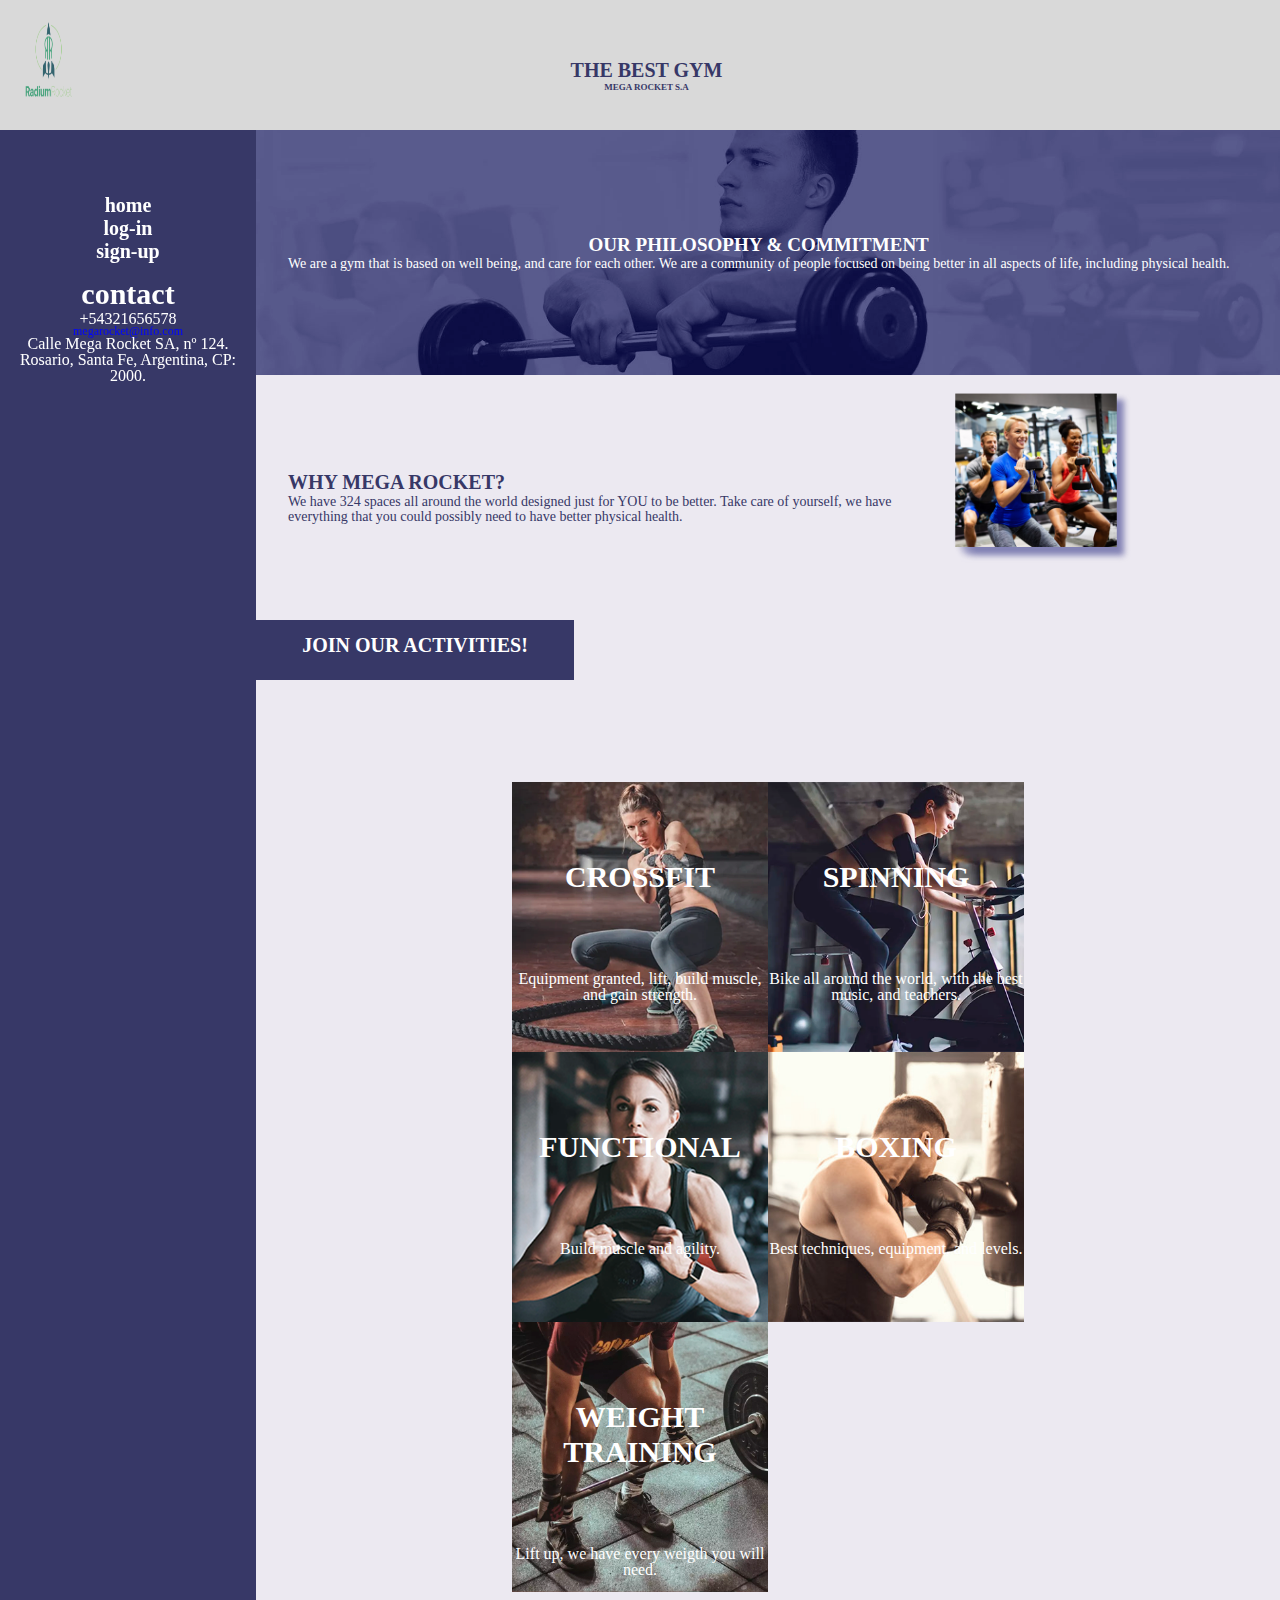
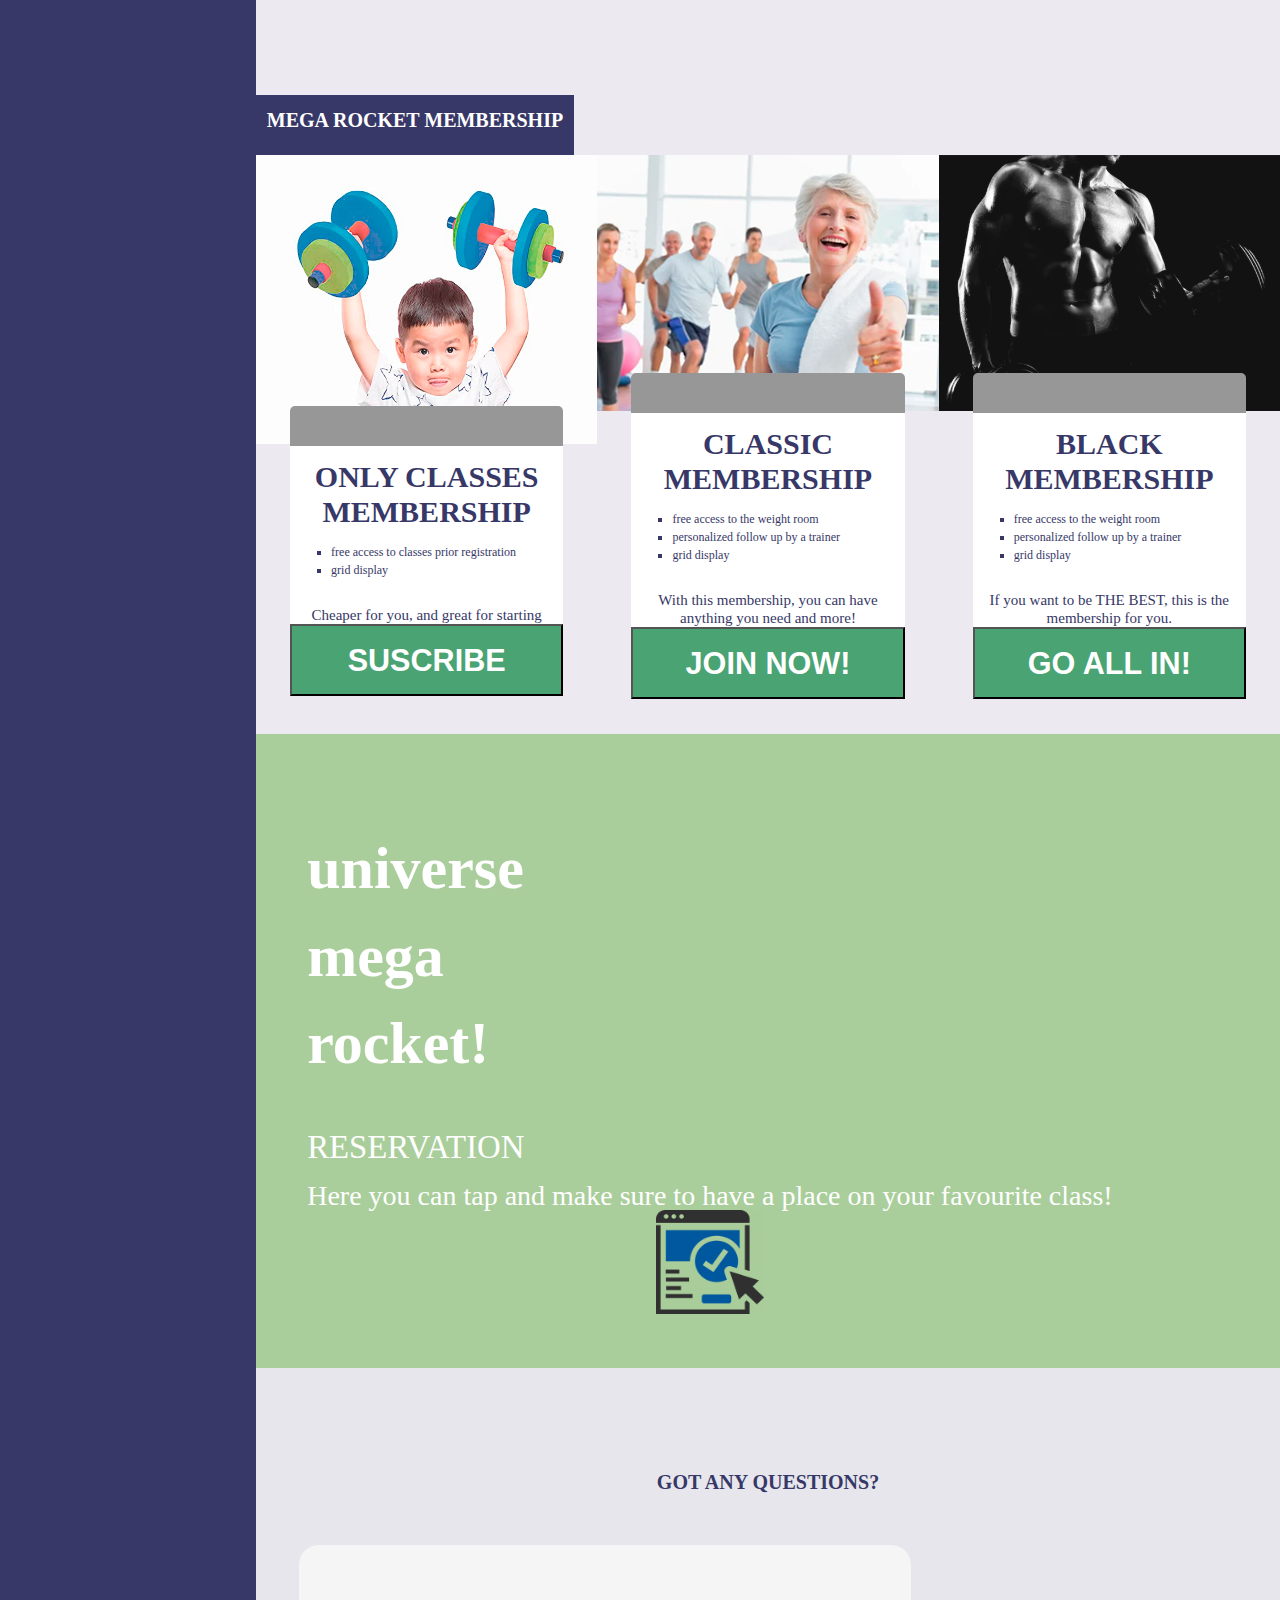
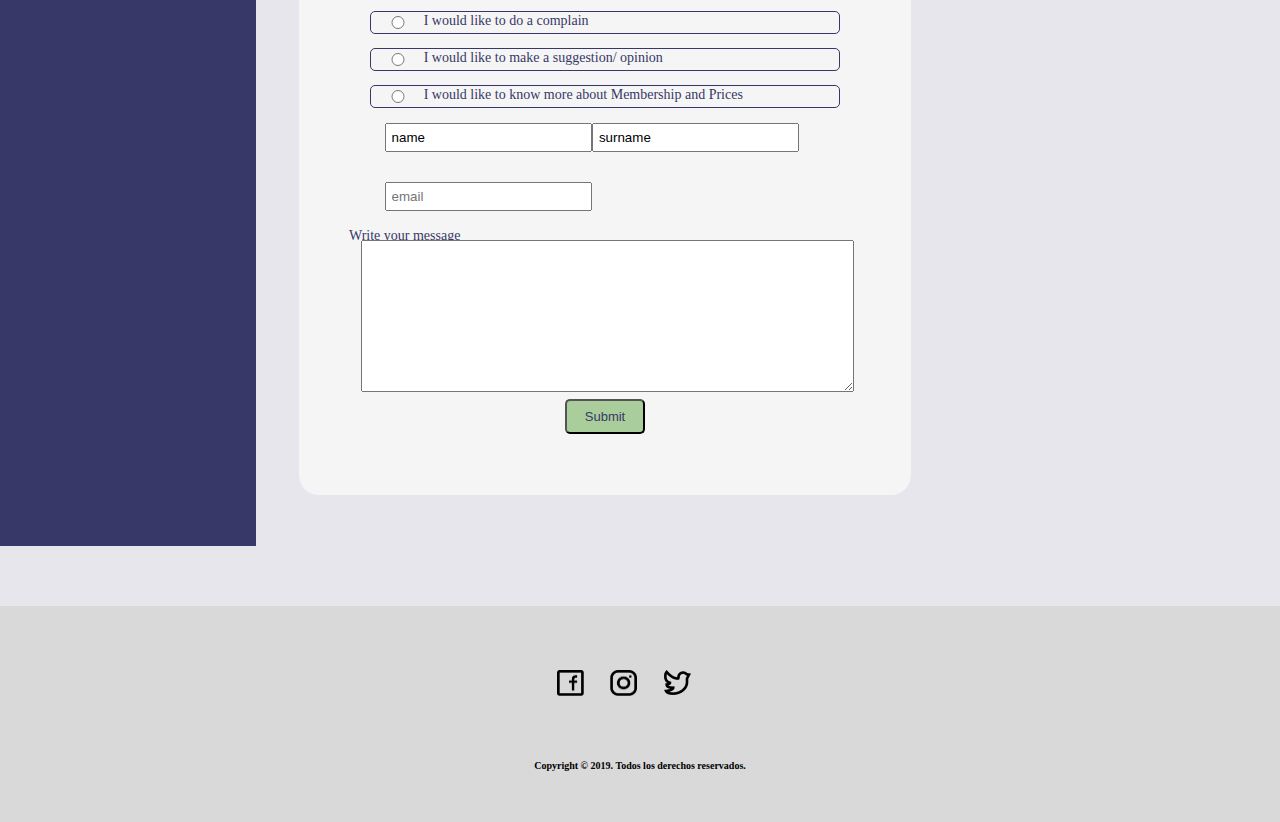
<file: Week-06/views/index.html>
<!DOCTYPE html>
<html lang="en">
    <head>
        <meta charset="UTF-8">
        <meta http-equiv="X-UA-Compatible" content="IE=edge">
        <meta name="viewport" content="width=device-width, initial-scale=1.0">
        <title>The best gym</title>
        <link rel="stylesheet" href="../css/reset.css">
        <link rel="stylesheet" href="../css/header.css">
        <link rel="stylesheet" href="../css/main.css">
        <link rel="stylesheet" href="../css/footer.css">
        <link rel="stylesheet" href="../css/common.css">
        <link rel="stylesheet" href="../css/login.css">
        <link rel="stylesheet" href="../css/sign-up.css">
    </head>
    <body>
        <header>
                <div class="header-logo">
                    <img class="logo-rr" src="../../Assets/Images/img01.png" alt="Radium Rocket Logo">
                </div>
                <div class="header-title">
                    <h1 class="title">the best gym</h1>
                    <p class="subtitle">mega rocket s.a</p>
                </div>
                <div class="header-burger">
                    <img class="burger" src="../../Assets/Images/imgburger.svg" alt="Burger menu icon">
                </div>
        </header>
        <main>
            <aside class="menu">
                <nav>
                    <ul>
                    <li><a href="#"><h2>home</h2></a></li>
                    <li><a href="./login.html"><h2>log-in</h2></a></li>
                    <li><a href="./sign-up.html"><h2>sign-up</h2></a></li>
                    </ul>
                    <div class="contact">
                    <ul>
                        <h3>contact</h3>
                        <li>+54321656578</li>
                        <li><a href="#">megarocket@info.com </a></li>
                        <li>Calle Mega Rocket SA, nº 124.</li>
                        <li>Rosario, Santa Fe, Argentina, CP: 2000.</li>
                    </ul>
                    </div>
                </nav>
            </aside>
            <div class="conteiner">
                    <div class="burger-menu">
                        <nav>
                            <ul>
                                <li><a href="#">HOME</a></li>
                                <li><a href="./login.html">LOG-IN</a></li>
                                <li><a href="./sign-up.html">SIGN-UP</a></li>
                                <li><a href="#">CONTACT</a></li>
                            </ul>
                        </nav>
                    </div>
                    <section class="us">
                        <div class="us-text">
                        <h2>our philosophy & commitment</h2>
                        <p>
                            We are a gym that is based on well being, and care for each other.
                            We are a community of people focused on being better in all aspects of life, including physical health.
                        </p>
                        </div>
                    </section>
                    <section class="why-us">
                        <div class="why-us-text">
                            <h2>why mega rocket?</h2>
                            <p>
                                We have 324 spaces all around the world designed just for YOU to be better.
                                Take care of yourself, we have everything that you could possibly need to have better physical health.
                            </p>
                        </div>
                        <div  class="why-us-pic">
                        <img src="../../Assets/Images/img03.png" alt="People performing weighted squats">
                        </div>
                    </section>
                    <section class="activities">
                        <h2 class="activities-logo">join our activities!</h2>
                        <div class="activities-pics">
                            <div class="activities-crossfit">
                                <h3 class="activities-text">crossfit</h3>
                                <p class="activities-text">Equipment granted, lift, build muscle, and gain strength.</p>
                            </div>
                            <div class="activities-spinning">
                                <h3 class="activities-text">spinning</h3>
                                <p class="activities-text" >Bike all around the world, with the best music, and teachers.</p>
                            </div>
                            <div class="activities-functional">
                                <h3 class="activities-text">functional</h3>
                                <p class="activities-text">Build muscle and agility.</p>
                            </div>
                            <div class="activities-boxing">
                                <h3 class="activities-text">boxing</h3>
                                <p class="activities-text">Best techniques, equipment, and levels.</p>
                            </div>
                            <div class="activities-weightt">
                                <h3 class="activities-text">weight training</h3>
                                <p class="activities-text">Lift up, we have every weigth you will need.</p>
                            </div>
                        </div>
                    </section>
                    <section class="memberships">
                        <h2 class="memberships-logo">mega rocket membership</h2>
                        <div class="memberships-conteiner">
                            <article class="memb-only">
                            <img src="../../Assets/Images/img09.png" alt="Child lifting weights">
                                <div class="memb-box">
                                    <h3>only classes membership</h3>
                                    <ul>
                                        <li>Free access to classes prior registration</li>
                                        <li>Grid display</li>
                                    </ul>
                                    <p> Cheaper for you, and great for starting </p>
                                    <button title="suscribe" type="button" target="_blank">SUSCRIBE</button>
                                </div>
                            </article>
                            <article class="memb-classic">
                                <img src="../../Assets/Images/img10.png" alt="People doing pilates">
                                <div class="memb-box">
                                    <h3>classic membership</h3>
                                    <ul>
                                        <li>Free access to the weight room</li>
                                        <li>Personalized follow up by a trainer</li>
                                        <li>Grid display</li>
                                    </ul>
                                    <p>With this membership, you can have anything you need and more!</p>
                                    <button title="join-now" type="button" target="_blank">JOIN NOW!</button>
                                </div>
                            </article>
                            <article class="memb-black">
                                <img src="../../Assets/Images/img11.png" alt="Body of a male lifting weights">
                                <div class="memb-box">
                                    <h3>black membership</h3>
                                    <ul>
                                        <li>Free access to the weight room</li>
                                        <li>Personalized follow up by a trainer</li>
                                        <li>Grid display</li>
                                    </ul>
                                    <p>If you want to be THE BEST, this is the membership for you.</p>
                                    <button title="go-all-in" type="button" target="_blank">GO ALL IN!</button>
                                </div>
                            </article>
                        </div>
                    </section>
                    <section class="universe">
                        <article>
                            <div class="universe-text">
                                <h3>universe</h3>
                                <h3>mega</h3>
                                <h3>rocket!</h3>
                                <h4>reservation</h4>
                                <p>Here you can tap and make sure to have a place on your favourite class!</p>
                            </div>
                            <div class="universe-pic">
                                <img src="../../Assets/Images/img12.png" alt="Form">
                            </div>
                        </article>
                    <!--         <article>
                        <h3>universe mega rocket!</h3>
                            <h4>membership</h4>
                            <img src="/Assets/Images/img13.png" alt="Membership">
                            <p>Tap here to see all the memberships we offer!</p>
                        </article>
                        <article>
                            <h3>universe mega rocket!</h3>
                            <h4>weekly schedule</h4>
                            <img src="/Assets/Images/img14.png" alt="Task list and calendar">
                            <p>Tap here to see all of our classes during the week and the time table for them!</p>
                        </article>
                        <article>
                            <h3>universe mega rocket!</h3>
                            <h4>contact & suggestions</h4>
                            <img src="/Assets/Images/img15.jpg" alt="Drawing interacting">
                            <p>If you have any questions, want more info, or have a suggestion, please tap here!</p>
                        </article>
                    -->
                    </section>
                            <h2 class="form-title">GOT ANY QUESTIONS?</h2>
                        <form class="form"  action="" name="form-info" autocomplete="on">
                            <div class="select-form">
                                <input class="input-radio" type="radio" name="select-form1" value="option1">
                                <label for="form-info"> I would like to do a complain</label>
                            </div>
                            <div class="select-form">
                                <input class="input-radio" type="radio" name="select-form1" value="option2">
                                <label for="form-info"> I would like to make a suggestion/ opinion</label>
                            </div>
                            <div class="select-form">
                                <input class="input-radio" type="radio" name="select-form1" value="option3">
                                <label for="form-info"> I would like to know more about Membership and Prices</label>
                            </div>
                            <div class="placeholders">
                                <div class="ph">
                                    <input class="input-text" type="text" name="name" value="name">
                                </div>
                                <div class="ph">
                                    <input class="input-text" type="text" name="surname" value="surname">
                                </div>
                                <div class="ph">
                                    <input class="input-text" type="text" name="email" placeholder="email">
                                </div>
                            </div>
                            <div class="opinion">
                                <label> <p>Write your message</p></label>
                                <textarea name="message" rows="10" cols="65"></textarea>
                            </div>
                            <input class="submit-bottom" type="submit" value="Submit">
                        </form>
                    </section>
                </main>
            </div>
        <footer>
            <div class="logos">
            <a href="https://www.facebook.com/"><img src="../../Assets/Images/img16.png" alt="facebook logo"></a>
            <a href="https://www.instagram.com/"><img src="../../Assets/Images/img17.png" alt="instagram logo"></a>
            <a href="https://www.twitter.com/"><img src="../../Assets/Images/img18.png" alt="twitter logo"></a>
            </div>
            <p>Copyright © 2019. Todos los derechos reservados.</p>
        </footer>
        </body>
</html>
</file>
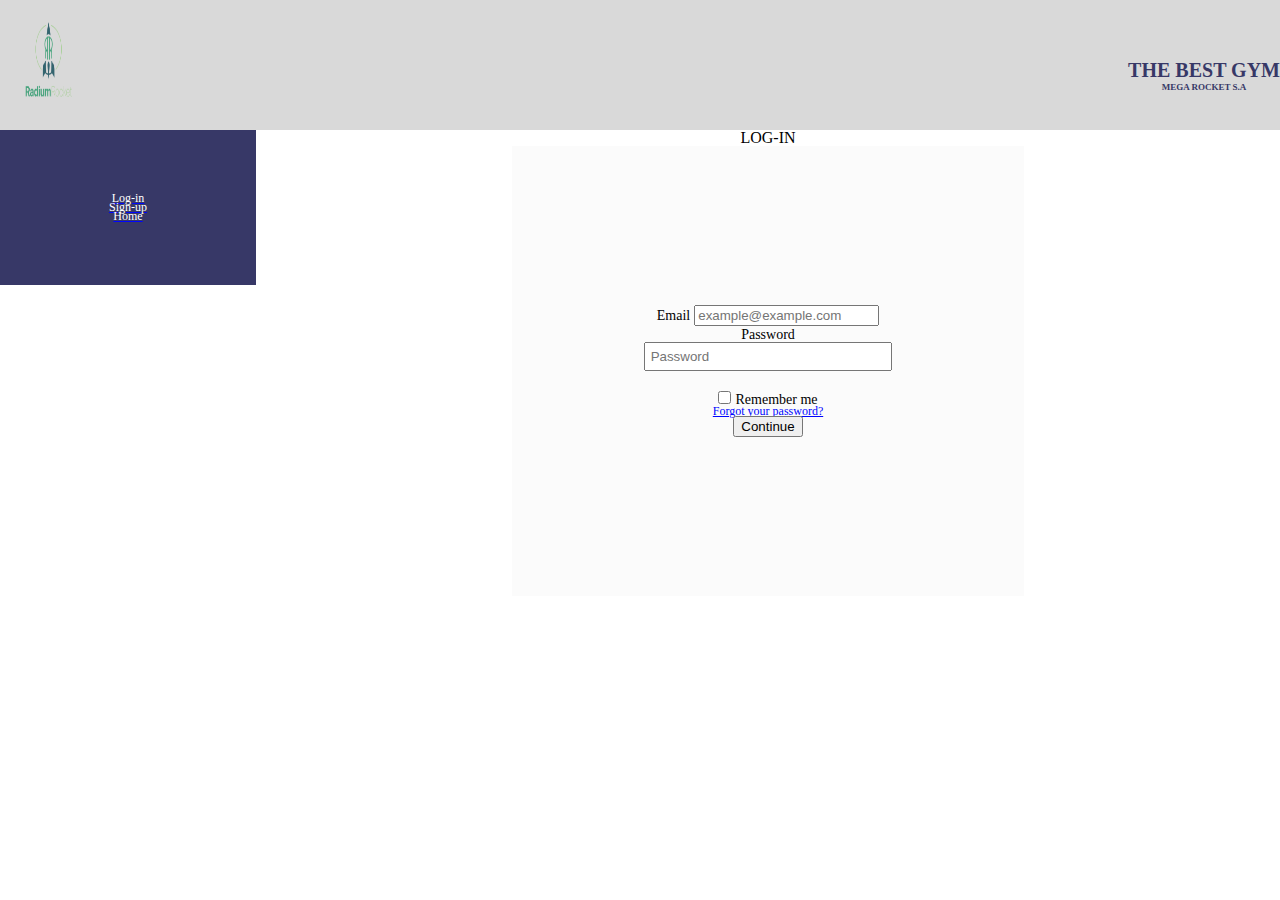
<file: Week-06/views/login.html>
<!DOCTYPE html>
<html lang="en">
<head>
    <meta charset="UTF-8">
    <meta http-equiv="X-UA-Compatible" content="IE=edge">
    <meta name="viewport" content="width=device-width, initial-scale=1.0">
    <title>The Best Gym-Login</title>
    <link rel="stylesheet" href="../css/reset.css">
    <link rel="stylesheet" href="../css/header.css">

    <link rel="stylesheet" href="../css/login.css">

</head>
<body>
    <header>
        <div class="header-logo">
            <img class="logo-rr" src="../../Assets/Images/img01.png" alt="Radium Rocket Logo">
        </div>
        <div class="header-title">
            <h1 class="title">the best gym</h1>
            <p class="subtitle">mega rocket s.a</p>
        </div>
    </header>
    <main>
        <aside class="menu">
            <nav>
                <ul>
                    <li><a href="./login.html"><h2>Log-in</h2></a></li>
                    <li><a href="./sign-up.html"><h2>Sign-up</h2></a></li>
                    <li><a href="./index.html"><h2>Home</h2></a></li>
                </ul>
            </nav>
        </aside>
        <section class="loginPage">
            <h2>LOG-IN</h2>
                <form id="form" class="form">
                        <div class="form-child">
                            <label for="">Email</label>
                            <input id="input-Email" class="input-child" type="email" placeholder="example@example.com">
                            <p id="email-error" class="none" >Invalid email format</p>
                            <span id="emailOK"></span>
                        </div>

                        <div class="form-child">
                            <label for="">Password</label>
                            <input id="input-password" class="input-child" type="password" placeholder="Password">
                            <span id="passwordOk"></span>
                        </div>

                        <div class="form-child-check">
                            <div class="check-conteiner">
                                <input type="checkbox" name="Contact area">
                                <label>Remember me</label>
                            </div>
                            <a href="#">Forgot your password?</a>
                        </div>

                        <div>
                            <button id="login" type="submit" value="Continue"> Continue </button>
                        </div>
                        <span id="dataSend" class="dataSend"></span>
                </form>
        </section>
    </main>
    <script src="../js/login.js"></script>
</body>
</html>
</file>
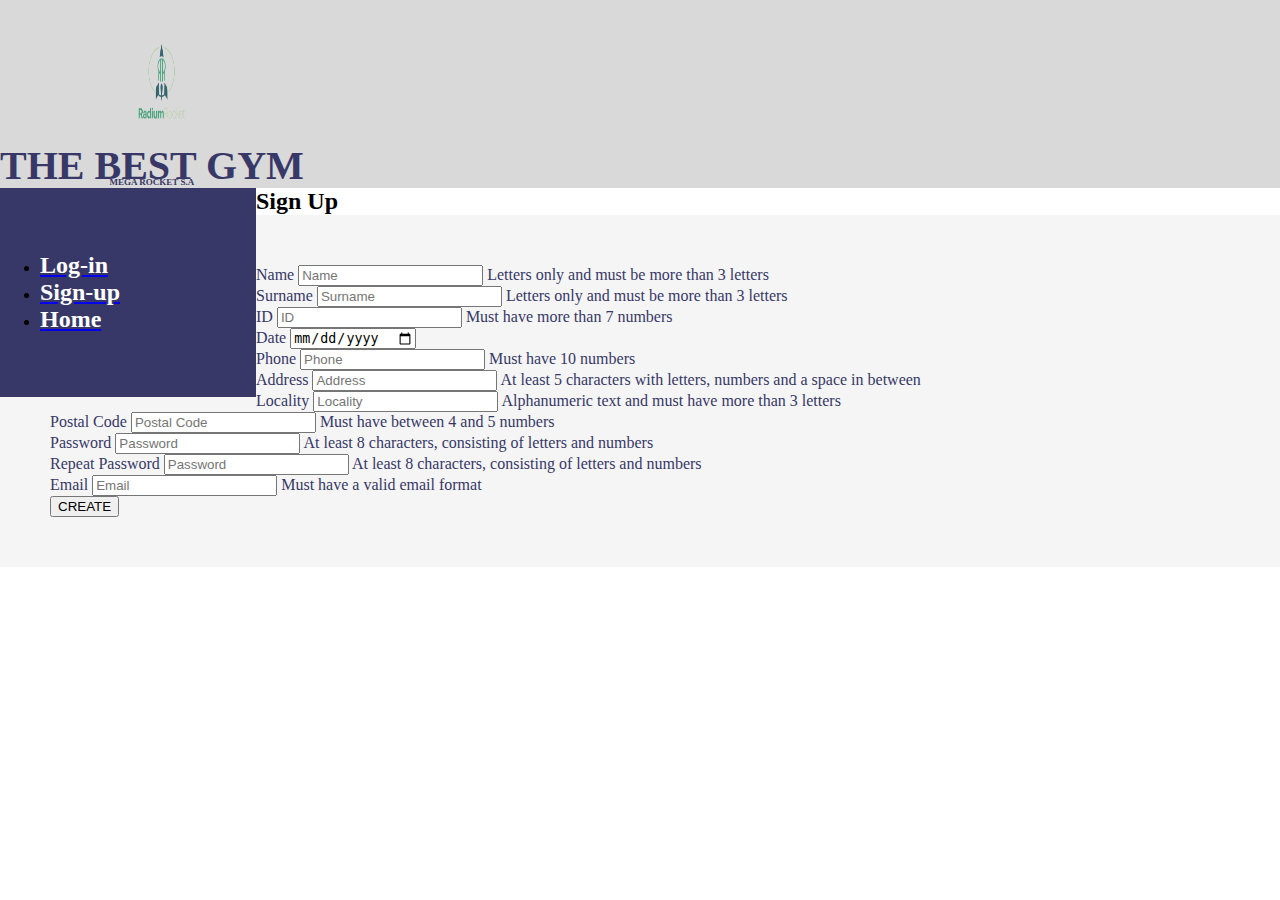
<file: Week-06/views/sign-up.html>
<!DOCTYPE html>
<html lang="en">
<head>
    <meta charset="UTF-8">
    <meta http-equiv="X-UA-Compatible" content="IE=edge">
    <meta name="viewport" content="width=device-width, initial-scale=1.0">
    <title>The Best Gym-SignUp</title>
    <link rel="stylesheet" href="../css/header.css">
    <link rel="stylesheet" href="../css/sign-up.css">

</head>
<body>
    <header>
        <div class="header-title">
            <div class="header-logo">
                <img class="logo-rr" src="../../Assets/Images/img01.png" alt="Radium Rocket Logo">
            </div>
            <h1 class="title">the best gym</h1>
            <p class="subtitle">mega rocket s.a</p>
        </div>
    </header>
    <main>
        <aside class="menu">
            <nav>
                <ul>
                    <li><a href="./login.html"><h2>Log-in</h2></a></li>
                    <li><a href="./sign-up.html"><h2>Sign-up</h2></a></li>
                    <li><a href="./index.html"><h2>Home</h2></a></li>
                </ul>
            </nav>
        </aside>
        <section class="signUpPage">
            <h2 class="h2">Sign Up</h2>
            <form id="form-conteiner" class="form">
                <div class="form-child">
                    <label class="form-label" for="">Name</label>
                    <input id="input-name" class="input-child" type="text" placeholder="Name" name="name">
                    <span id="name-error" class="error">Letters only and must be more than 3 letters</span>
                </div>

                <div class="form-child">
                    <label class="form-label" for="">Surname</label>
                    <input id="input-surname"class="input-child" type="text" placeholder="Surname" name="surname">
                    <span id="surname-error" class="error">Letters only and must be more than 3 letters</span>
                </div>

                <div class="form-child">
                    <label class="form-label" for="">ID</label>
                    <input id="input-id"class="input-child" type="number" placeholder="ID" name="ID">
                    <span id="ID-error" class="error">Must have more than 7 numbers</span>
                </div>

                <div class="form-child">
                    <label class="form-label" for="">Date</label>
                    <input id="input-date"class="input-child" type="date" placeholder="Birth Date" name="date">
                </div>


                <div class="form-child">
                    <label class="form-label" for="">Phone</label>
                    <input id="input-phone"class="input-child" type="number" placeholder="Phone" name="phone">
                    <span id="phone-error" class="error">Must have 10 numbers</span>
                </div>

                <div class="form-child">
                    <label class="form-label" for="">Address</label>
                    <input id="input-address"class="input-child" type="text" placeholder="Address" name="address">
                    <span id="address" class="error">At least 5 characters with letters, numbers and a space in between</span>
                </div>

                <div class="form-child">
                    <label class="form-label" for="">Locality</label>
                    <input id="input-locality"class="input-child" type="text" placeholder="Locality" name="locality">
                    <span id="locality-error" class="error">Alphanumeric text and must have more than 3 letters</span>
                </div>

                <div class="form-child">
                    <label class="form-label" for="">Postal Code</label>
                    <input id="input-postalCode" class="input-child" type="number" placeholder="Postal Code" name="postalCode">
                    <span id="postalCode-error" class="error">Must have between 4 and 5 numbers</span>
                </div>

                <div class="form-child">
                    <label class="form-label" for="">Password</label>
                    <input id="input-password" class="input-child" type="password" placeholder="Password" name="password">
                    <span id="password-error" class="error">At least 8 characters, consisting of letters and numbers</span>
                </div>

                <div class="form-child">
                    <label class="form-label" for="">Repeat Password</label>
                    <input id="input-password2" class="input-child" type="password" placeholder="Password" name="password2">
                    <span id="password2-error" class="error">At least 8 characters, consisting of letters and numbers</span>
                </div>

                <div id="mail" class="form-child">
                    <label class="form-label" for="">Email</label>
                    <input id="input-email" class="input-child" type="email" placeholder="Email" name="email">
                    <span id="email-error" class="error">Must have a valid email format</span>

                    <div class="submit">
                        <input id="sign-up" type="submit" value="CREATE">
                    </div>
                    <span id="dataSend" class="dataSend"></span>
                </div>
            </form>
        </section>
    </main>
    <script src="../js/sign-up.js"></script>
</body>
</html>
</file>
<file: Week-03/css/styles.css>
@import url('https://fonts.googleapis.com/css?family=Open+Sans&display=swap');

body {
    font-family:´Roboto´, sans-serif;
    font-style: normal;
    background-color: #E6E6Ec;
}
header {
    display: inline-block;
    width: 1512px;
    height: 120px;
    margin: 0;
    padding: 0;
}
aside {
    float: left;
    width: 271px;
    height: 5800px;
}
nav {
    position: relative;
    width: 280px;
    height: 6000px;
    top: 129;
    left: 0;
    margin-left: -8px;
    display: inline-block;
    background-color: #373867;
}
footer {
    position: absolute;
    bottom: 0%;
    width: 100%;
    left: 0%;
    width: 1512px;
    height: 139px;
    margin-left: 687px;
    margin-bottom: -5275px;
    background-color: #E6E6EC;
}
li {
    width: 80px;
    height: 40px;
    margin-top: 50px;
    margin-left: 60px;
    list-style: none;
    color: #E6E6EC;
}
a {
    font-weight: 800;
    font-size: 23px;
    line-height: 27px;
    text-align: center;
    color: #FFFFFF;
}
h1,h2 {
    font-weight: 700px;
    font-size: 40px;
    line-height: 47px;
}
.logo-rr {
    width: 90.72px;
    height: 115px;
    top: 42px;
    left: 46px;
}
.title {
    width: 300px;
    margin-left: 650px;
    position: absolute;
}
.title h1 {
    width: 294px;
    height: 47px;
    left: 629px;
    top: 69px;
    color: #373867;
}
.menu {
    width: 66px;
    height: 27px;
    top: 200px;
    left: 100;
    font-weight: 800;
    line-height: 10px;
    text-align: center;
    font-size: 23px;
    color: #FFFFFF;
}
.title p {
    margin-top: -25px;
    margin-left: 100px;
    width: 126px;
    height: 16px;
    left: 255px;
    top: 118px;
    font-weight: 700;
    font-size: 14px;
    line-height: 16px;
    color: #373867;
}
.a-contact {
    margin-top: 290px;
    margin-left: 100px;
    width: 152px;
    height: 32.38px;
    left: 56.78px;
    top: 598px;
    font-weight: 800;
    font-size: 23.1293px;
    line-height: 27px;
    color: #FFFFFF;
}
.contact {
    width: 244px;
    height: 465px;
    top: 10px;
    margin-top: 0px;
    font-weight: 400;
    font-size: 20px;
    line-height: 25px;
    text-align: center;
    color: #FFFFFF;
}
.conteiner1 {
    position: absolute;
    top:0;
    left:;
    display: inline-block;
    width: 1244px;
    height: 700px;
    top: 79px;
    background-image: url(/Assets/Images/img02.png);
    background-repeat: no-repeat;
    background-position: center;
    color: #FFFFFF;
}
.conteiner1 h2 {
    float: center;
    margin-top: 220px;
    margin-left: 100px;
    width: 1030px;
    height: 70px;
    font-weight: 700px;
    font-size: 60px;
    line-height: 70px;
    text-align: center;
}
.conteiner1 p {
    margin-left: 300px;
    width: 597px;
    height: 158px;
    font-weight: 400px;
    font-size: 20px;
    line-height: 30px;
    text-align: center;
    color: #FFFFFF;
}
.why-us {
    position: absolute;
    display: inline-block;
    width: 1244px;
    height: 700px;
    color: #373867;
}
.why-us img {
    float: right;
    width: 577px;
    height: 577px;
    top: 886px;
    left:888px;
    margin-top: 600px;
    margin-left: 300px;
}
.why-us h2 {
    width: 1030px;
    height: 70px;
    left: -290px;
    top: 650px;
    font-weight: 700px;
    font-size: 40px;
    line-height: 47px;
    text-align: center;
    position: absolute;
}
.why-us p {
    width: 600px;
    height: 70px;
    left: 50px;
    top: 730px;
    font-weight: 700px;
    font-size: 40px;
    line-height: 47px;
    position: absolute;
}
.activities {
    position: absolute;
    display: inline-block;
    width: 700px;
    height: 112px;
    left: 268px;
    top: 1509px;
    background-color: #373867;
}
.activities h2 {
    width: 700px;
    height: 112px;
    margin-top:0px;
    padding: 30px 80px;
    text-align: center;
    color:#FFFFFF;
}
.activities h3 {
    width: 400px;
    height: 40px;
    padding-top: 100px;
    padding-left: 40px;
    font-weight: 700;
    font-size: 40px;
    line-height: 47px;
    text-align: center;
    color: #FFFFFF;
}
.activities p {
    width: 461px;
    height: 471px;
    padding-left: 10px;
    color: #FFFFFF;
    font-weight: 600px;
    font-size :40px;
    line-height: 47px;
    text-align: center;
}
.activities-crossfit {
    width: 461px;
    height: 471px;
    margin-top: 11px;
    margin-left: 156px;
    background-image: url(/Assets/Images/img04.png);
    background-size: cover;
    background-repeat: no-repeat;
}
.spinning {
    width: 461px;
    height: 471px;
    margin-top: -512px;
    margin-left: 617px;
    background-image: url(/Assets/Images/img05.png);
    background-size: cover;
    background-repeat: no-repeat;
}
.functional {
    width: 461px;
    height: 471px;
    margin-top: -39px;
    margin-left: 156px;
    text-align: center;
    background-image: url(/Assets/Images/img06.png);
    background-size: cover;
    background-repeat: no-repeat;
}
.boxing {
    width: 461px;
    height: 471px;
    margin-top: -510px;
    margin-left: 617px;
    background-image: url(/Assets/Images/img07.png);
    background-size: cover;
    background-repeat: no-repeat;
}
.weightt {
    width: 461px;
    height: 471px;
    margin-top: -40px;
    margin-left: 156px;
    background-image: url(/Assets/Images/img08.png);
    background-size: cover;
    background-repeat: no-repeat;
}
.memberships {
    position: absolute;
    display: inline-block;
    width: 700px;
    height: 112px;
    margin-top: 3270px;
    left: 268px;
    background-color: #373867;
}
.memberships h2 {
    width: 700px;
    height: 112px;
    padding: 30px 30px;
    margin-top:5px;
    text-align: center;
    color:#FFFFFF;
}
.mem01{
    height: 300px;
    width: 300px;
    margin-left: 26px;
}
.mem01 img{
    margin-left: 10px;
    float: center;
    width: 395px;
    height: 402px;
    color: #FFFFFF;
}
.mem01 h3{
    width: 237px;
    height:  71px;
    padding-left: 85px;
    font-weight: 700px;
    font-size: 30px;
    line-height: 35px;
    text-align: center;
    color: #373867;
}
.memb01 p{
    margin-left: 500px;
    font-weight:400px;
    font-size: 15px;
    line-height: 18px;
    text-align: center;
    color:#373867;
    }
    
.memb-only button {
    width: 395px;
    height: 72px;
    margin-top: 66px;
    margin-left: -5px;
    font-weight: 700;
    font-size: 30.596px;
    line-height: 36px;
    color: #FFFFFF;
    background-color: #49A373;
}
.mem02{
    height: 300px;
    width: 300px;
    margin-left: 400px;
    margin-top: -355px;
}
.mem02 img{
    margin-left: 23px;
    margin-top: 55px;
    float: center;
    width: 395px;
    height: 402px;
    color: #FFFFFF;
}
.mem02 h3{
    width: 237px;
    height:  71px;
    padding-left: 85px;
    font-weight: 700px;
    font-size: 30px;
    line-height: 35px;
    text-align: center;
    color: #373867;
}
.memb02 p{
    margin-left: 500px;
    font-weight:400px;
    font-size: 15px;
    line-height: 18px;
    text-align: center;
    color:#373867;
    }
    
.memb-classic button {
    width: 395px;
    height: 72px;
    margin-top: 13px;
    margin-left: 20px;
    font-weight: 700;
    font-size: 30.596px;
    line-height: 36px;
    color: #FFFFFF;
    background-color: #49A373;
}
.mem03{
    height: 300px;
    width: 300px;
    margin-top: -243px;
    margin-left: 791px;
}
.mem03 img{
    margin-left: 30px;
    float: center;
    width: 395px;
    height: 402px;
    color: #FFFFFF;
}
.mem03 h3{
    width: 237px;
    height:  71px;
    padding-left: 85px;
    font-weight: 700px;
    font-size: 30px;
    line-height: 35px;
    text-align: center;
    color: #373867;
}
.memb03 p {
    margin-left: 500px;
    font-weight:400px;
    font-size: 15px;
    line-height: 18px;
    text-align: center;
    color:#373867;
    }
.memb-black {
    margin-top: -18px;
    margin-left: 17px;
}
.memb-black button {
    width: 395px;
    height: 72px;
    margin-top: -5px;
    margin-left: 13px;
    font-weight: 700;
    font-size: 30.596px;
    line-height: 36px;
    color: #FFFFFF;
    background-color: #49A373;
}
.universe {
    position: absolute;
    display: inline-block;
    width: 1244px;
    height: 700px;
    margin-top: 4400px;
    margin-left: 0px; 
    background-color: #AACE9B;
}
.universe h3 {
    width: 495.3px;
    height: 153px;
    margin-top: 150px;
    margin-left: 130px;
    color: #FFFFFF;
    font-weight: 700px;
    font-size: 65px;
    line-height: 76px;
    text-align: center;
    color: #FFFFFF;
    }
.universe h4 {
    height: 179.59px;
    margin-left: 130px;
    margin-top: -40px;
    font-weight: 400px;
    font-size: 32.8016px;
    line-height: 38px;
    color: #FFFFFF;
    text-align:left;       
}       
.universe p {
    width: 400px;
    height: 100px;
    margin-left: 130px;
    margin-top: -160px;
    font-weight: 400;
    font-size: 32.8016px;
    font-size: 33px;
    line-height: 38px;
    color:#FFFFFF;
    text-align: left;
}
.universe img {
    float: right;
    width: 326.38px;
    height: 326.38px;
    margin-top: -350px;
    margin-right: 150px;
}
.form {
    position:absolute;
    margin-left: 600px;
    margin-top: 5150px;
    width: 665px;
    height: 694px;
    border: 2px solid #373867;
    background-color: #FFFFFF;
    align-items: center;
}
.form h5 {
    width: 330px;
    height: 38px;
    margin-left: 150px;
    font-weight: 500;
    font-size: 32px;
    line-height: 38px;
    text-align:center;
    color:#373867;
}
.option1 {
    display: inline-block;
    width: 200px;
    height: 20px;
    margin-left: 50px;
    padding: 5px 10px 2px 10px;
    border: 1px solid #373867;
    border-radius: 5px;
    font-weight: 500;
    font-size: 14px;
    line-height: 16px;
    text-align: left;
    color:#373867;

}
.option2 {
    display: inline-block;
    width: 200px;
    height: 20px;
    border: 1px solid black;
    border-radius: 5px;
    padding: 5px 10px 2px 10px;
    margin-left: 50px;
    font-weight: 500;
    font-size: 14px;
    line-height: 16px;
    color:#373867;
    text-align: left;

}

.option3 {
    width: 400px;
    height: 20px;
    margin-top: 20px;
    margin-left: -50px;
    padding: 5px 10px 2px 10px;
    border: 1px solid black;
    border-radius: 5px;
    padding: 5px 10px 2px 10px;
    margin-left: 150px;
    margin-top: 20px;
    font-weight: 500;
    font-size: 14px;
    line-height: 16px;
    text-align: left;
    color:#373867;
}
.ph-name {
    display: inline-block;
    width: 193px;
    height: 37px;
    padding:5px 10px;
    margin-top: 60px;
    margin-left: 160px;
    padding:5px 5px;
    border-radius: 5px;
    color: #AACE9B;
    
}
.ph-surname {
    width: 201px;
    height: 37px;
    padding:5px 10px;
    margin-top: -47px;
    margin-left: 300px;
    padding:5px 10px;
    padding-left: 40px;
    border-radius: 5px;
}
.ph-email {
    width: 433px;
    height: 200px;
    margin-top: -10px;
    margin-left: 200px;
    padding:5px 10px;
    border-left: 200px;
    border-top: 200px;
    margin-left: 200px;
    border-radius: 5px;
    border-color: #373867;
}
.op {
    margin-top: -170px;
    padding-left: 80px;

}
.submitbot {
    width: 156px;
    height: 35px;
    margin-top: 30px;
    margin-left: 250px;
    border-radius: 5px;
    align-items: center;
    text-align: center;
    font-weight: 500px;
    font-size: 13px;
    line-height: 15px;
    color:#373867;
    background-color: #AACE9B;
}
.form {
    position:absolute;
    margin-left: 600px;
    margin-top: 5150px;
    width: 665px;
    height: 694px;
    border: 2px solid #373867;
    background-color: #FFFFFF;
    align-items: center;
}
.form h5 {
    width: 330px;
    height: 38px;
    margin-left: 150px;
    font-weight: 500;
    font-size: 32px;
    line-height: 38px;
    text-align:center;
    color:#373867;
}
.option1 {
    display: inline-block;
    width: 200px;
    height: 20px;
    margin-left: 50px;
    padding: 5px 10px 2px 10px;
    border: 1px solid #373867;
    border-radius: 5px;
    font-weight: 500;
    font-size: 14px;
    line-height: 16px;
    text-align: left;
    color:#373867;

}
.option2 {
    display: inline-block;
    width: 200px;
    height: 20px;
    border: 1px solid black;
    border-radius: 5px;
    padding: 5px 10px 2px 10px;
    margin-left: 50px;
    font-weight: 500;
    font-size: 14px;
    line-height: 16px;
    color:#373867;
    text-align: left;

}

.option3 {
    width: 400px;
    height: 20px;
    margin-top: 20px;
    margin-left: -50px;
    padding: 5px 10px 2px 10px;
    border: 1px solid black;
    border-radius: 5px;
    padding: 5px 10px 2px 10px;
    margin-left: 150px;
    margin-top: 20px;
    font-weight: 500;
    font-size: 14px;
    line-height: 16px;
    text-align: left;
    color:#373867;
}
.ph-name {
    display: inline-block;
    width: 193px;
    height: 37px;
    padding:5px 10px;
    margin-top: 60px;
    margin-left: 160px;
    padding:5px 5px;
    border-radius: 5px;
    color: #AACE9B;
    
}
.ph-surname {
    width: 201px;
    height: 37px;
    padding:5px 10px;
    margin-top: -47px;
    margin-left: 300px;
    padding:5px 10px;
    padding-left: 40px;
    border-radius: 5px;
}
.ph-email {
    width: 433px;
    height: 200px;
    margin-top: -10px;
    margin-left: 200px;
    padding:5px 10px;
    border-left: 200px;
    border-top: 200px;
    margin-left: 200px;
    border-radius: 5px;
    border-color: #373867;
}
.op {
    margin-top: -170px;
    padding-left: 80px;

}
.submitbot {
    width: 156px;
    height: 35px;
    margin-top: 30px;
    margin-left: 250px;
    border-radius: 5px;
    align-items: center;
    text-align: center;
    font-weight: 500px;
    font-size: 13px;
    line-height: 15px;
    color:#373867;
    background-color: #AACE9B;
}
.logos {
margin-top: 10px;

}
.footer p {
    position: absolute;
    width: 315px;
    height: 16px;
    font-weight: 700;
    font-size: 14px;
    line-height: 16px;
    color: #000000;
}
</file>
<file: Week-04/css/header.css>
@import url('https://fonts.googleapis.com/css?family=Open+Sans&display=swap');

*{
    width: 100%;
    height: auto;
    margin: 0px;
}

header {
    display: flex;
    justify-content: space-between;
    background-color: #D9D9D9;
    color: #373867;
    align-items: center;
    min-width: 390px;
}

.header-logo {
    margin-left: 20px;
    margin-top: 6px;
    margin-bottom: 6px;
}

.logo-rr {
    width: 57px;
    height: 65px;
}

.header-title {
    font-size: 20px;
    font-weight: 700;
    line-height: 23px;
    margin-top: 22px;
    white-space: nowrap;
    text-transform: uppercase;
    text-align: center;
    color: #373867;
}

.subtitle {
    font-size: 9px;
    font-weight: 700;
    text-align: center;
    line-height: 11px;
    color: #373867;
}

.header-burger {
    text-align: end;
    margin-top: 31px;
    margin-right: 5%;
}
    
.burger {
    width: 16px;
    height: 14px;
}

@media (min-widht: 601px){
    
    .logo-rr {
        height: 85px;
    }
    
    .subtitle {
        font-size: 14px;
        line-height: 16px;    
    }
}

@media (min-width: 1025px) {
    
    .logo-rr{
        height:115px;
    }

    .burger{
        display: none;
    }
}
</file>
<file: Week-04/css/main.css>
@import url('https://fonts.googleapis.com/css?family=Open+Sans&display=swap');
@media screen and (min-width: 390px) {

aside {
    display: flex;
    float: left;
    width: 271px;
}

.menu {
    display: none;
    flex-direction: column;
    width: 20%;
    background-color: #373867;
}

.menu h3, li {
    color: #FFFFFF;
}

.menu h3 {
    margin-top: 5%;
}

.burger-menu {
    display: none;
}

.us {
    display: flex;
    height: 245px;
    width: 100%;
    background-image: url(../../Assets/Images/img02.png);
    background-size: cover;
    background-position: 30%;
}

.us-text {
    display: flex;
    flex-direction: column;
    justify-content: center;
    text-align: center;
    padding-left: 32px;
    padding-right: 32px;
    color: white;
}

.us-text h2 {
    font-weight: 700;
    font-size: 19.0413px;
    line-height: 22px;
    white-space: nowrap;
    text-transform: uppercase;
}

.us-text p {
    font-weight: 400;
    font-size: 14px;
    line-height: 15px;
}

.why-us {
    display: flex;
    height: 245px;
    width: auto;
    flex-direction: column;
    justify-content: center;
    flex-direction: column;
    text-align: center;
    padding-left: 32px;
    padding-right: 32px;
    color: #373867;
    background: #ECE9F1;
}

.why-us-pic {
    display:none;
    width: 187px;
    height: 190px;
}
}

.why-us h2 {
    white-space: nowrap;
    text-transform: uppercase;
}

.why-us p {
    font-weight: 400;
    font-size: 14px;
    line-height: 15px;
}

.activities {
    width: auto;
    height: auto;
    background-color:#ECE9F1;
    color: white;
    text-align: center;
}

.activities-logo {
    width:  318px;
    height: 46px;
    font-weight: 700;
    font-size: 20px;
    line-height: 23px;
    text-transform: uppercase;
    padding-top: 14px;
    background-color: #373867;
}

.activities-pics {
    display: flex;
    flex-direction: column;
    align-items: center;
    padding-top: 10%;
    padding-bottom: 10%;
}

.activities-text {
    display: flex;
    flex-direction: column;
    padding-top: 30%;
}
.activities-pics h3 {
    text-transform: uppercase;
}

.activities-crossfit {
    width: 50%;
    height: 270px;
    background-image: url(../../Assets/Images/img04.png);
    background-size: cover;
    background-repeat: no-repeat;
}

.activities-spinning {
    width: 50%;
    height: 270px;
    background-image: url(../../Assets/Images/img05.png);
    background-size: cover;
    background-repeat: no-repeat;
}

 .activities-functional {
    width: 50%;
    height: 270px;
    text-align: center;
    background-image: url(../../Assets/Images/img06.png);
    background-size: cover;
    background-repeat: no-repeat;
}

.activities-boxing {
    width: 50%;
    height: 270px;
    background-image: url(../../Assets/Images/img07.png);
    background-size: cover;
    background-repeat: no-repeat;
}

.activities-weightt {
    width: 50%;
    height: 270px;
    background-image: url(../../Assets/Images/img08.png);
    background-size: cover;
    background-repeat: no-repeat;
}

.memberships {
    width: auto;
    height: auto;
    background-color:#ECE9F1;
    text-align: center;
}

.memberships-logo {
    width:  318px;
    height: 46px;
    font-weight: 700;
    font-size: 20px;
    line-height: 23px;
    text-transform: uppercase;
    padding-top: 14px;
    color: #ffffff;
    background-color: #373867;
}

.memb-box {
    position: relative;
    width: 80%;
    margin: -12% 10% 10% 10%;
    background-color: #FFFFFF;
    border-top: 40px solid #979797;
    border-radius: 5px;
}

.memberships-conteiner{
    display: flex;
    flex-direction: column;
}

.memberships h3 {
    font-weight: 700px;
    font-size: 30px;
    line-height: 35px;
    margin-top: 5%;
    margin-bottom: 5%;
    text-align: center;
    text-transform: uppercase;
    color: #373867;
}

.memberships li {
    text-transform: lowercase;
    font-weight:400px;
    font-size: 12px;
    width: auto;
    line-height: 18px;
    text-align: left;
    margin-left: 15%;
    list-style-type: square;
    text-decoration: dotted;
    color:#373867;
}

.memberships p {
    font-weight:400px;
    font-size: 15px;
    line-height: 18px;
    text-align: center;
    margin-top: 10%;
    color: #373867;
}

.memberships button {
    width: 100%;
    height: 72px;
    font-weight: 700;
    font-size: 30.596px;
    line-height: 36px;
    color: #FFFFFF;
    background-color: #49A373;
}

.universe {
    display: flex;
    height: auto;
    text-align: center;
    background-color: #AACE9B;
    padding: 5%;
    padding-right: 10%;
}

.universe h3 {
    font-weight: 500px;
    font-size: 60px;
    line-height: 7px;
    text-align: left;
    margin-top: 10%;
    color: #FFFFFF;
}

.universe h4 {
    font-weight: 400px;
    font-size: 32.8016px;
    line-height: 38px;
    text-align:left;
    margin-top: 10%;
    text-transform: uppercase;
    color: #FFFFFF;
}

.universe p {
    margin-top: 2%;
    font-weight: 300;
    font-size: 20px;
    font-size: 28px;
    color: #FFFFFF;
    text-align: left;
}

.universe img {
    width: 108px;
    height: 104px;
}

.universe-reservation {
    padding-left: 10%;
}

form {
    display: flex;
    flex-direction: column;
    align-items: center;
    white-space: nowrap;
    width: 80%;
    margin: 5%;
    margin-left: 43px;
    background-color: #FFFFFF;
    border-radius: 20px;
}

.form-title {
    color: #373867;
    font-weight: 500px;
    font-size: 20px;
    line-height: 23px;
    text-align: center;
    margin-top: 10%;
}

.input-radio {
    width: 10%;
}

.input-text {
    width: 50%;
}

label {
    width: 80%;
    font-size: 12px;
    text-align: start;
}

.select-form {
    display: flex;
    align-items: center;
    width: 90%;
    font-size: small;
    line-height: 9px;
    color: #373867;
    border: 1px solid #373867;
    border-radius: 5px;
    padding: 4px;
    margin-top: 9px;
    margin-bottom: 5px;
}

.select-form label {
    margin-left: 3px;
}

.placeholders {
    display: flex;
    flex-wrap: wrap;
    width: 90%;
}

.ph {
    width: 45%;
}

.ph-email {
    display: flex;
    border-radius: 5px;
    color: #373867;
    opacity: 0.5;
}

.ph input {
    width: 80%;
    margin: 10px;
    padding: 5px;
}

.opinion p {
    width: 15px;
}

textarea {
    width: 96%;
    margin-left: 1%;
}

.submit-bottom {
    margin: 4px -5px;
    padding: 8px 18px;
    border-radius: 5px;
    background-color: #AACE9B;
    color:#373867;
    font-size: 13px;
}

@media screen and (min-width: 601px) and (max-width: 1024px) {
    .why-us{
        flex-direction: row;
    }

    .why-us-text{
        display: flex;
        flex-direction: column;
        text-align: left;
        justify-content: center;
    }

    .why-us-pic {
        display: flex;
        width: 360px;
    }

    .activities{
        display: flex;
        flex-direction: column;
        justify-content: center;
        align-items: center;
    }

    .activities-logo {
        align-self: flex-start;
    }

    .activities-pics{
        flex-direction: row;
        flex-wrap: wrap;
        width: 95%;
    }
    .activities-crossfit {
        width: 30%;
    }

    .activities-spinning {
        width: 30%;
    }

    .activities-functional {
        width: 30%;
    }

    .activities-boxing{
        width: 30%;
    }

    .activities-weightt{
        width: 30%;
    }

    .universe {
        display: flex;
        flex-direction: row;
    }

    .universe-text {
        display: flex;
        flex-direction: column;
        text-align: left;
        justify-content: center;
    }

    .universe img {
        display: flex;

    }
}

@media screen and (min-width: 1025px) {

    main {
    display: flex;
    flex-direction:row;
    }

    .conteiner {
        display: flex;
        flex-direction: column;
        width: 80%;
    }

    .burger-menu {
        display: none;
    }

    aside{
        display: flex;
        align-items: center;

    }
    .menu {
        display: flex;
    }

    nav {
        position: fixed;

    }
    .why-us{
        flex-direction: row;
    }

    .why-us-text{
        display: flex;
        flex-direction: column;
        text-align: left;
        justify-content: center;
    }

    .why-us-pic {
        display: flex;
        width: 470px;
    }

    .activities{
        display: flex;
        flex-direction: column;
        justify-content: center;
        align-items: center;
    }

    .activities-logo {
        align-self: flex-start;
    }

    .activities-pics{
        flex-direction: row;
        flex-wrap: wrap;
        width: 50%;
    }

    .memberships {
        display: flex;
        flex-direction: column;
    }

    .memberships-conteiner {
        display: flex;
        flex-direction: row;
        justify-content: space-between;
    }

    .memberships img{
        width: 100%;
    }
    .memb-only{
        width: 35%;
    }
    .memb-classic{
        width: 35%;
    }
    .memb-black{
        width: 35%;
    }

}
</file>
<file: Week-04/css/footer.css>
@import url('https://fonts.googleapis.com/css?family=Open+Sans&display=swap');
@media screen and (min-width: 390px){
    footer {
        display: flex;
        flex-direction: column;
        margin-top: 60px;
        padding-bottom: 50px;
        background-color: #D9D9D9;
    }
        footer img {
            width:50%;
        }

    .logos {
        display: flex;
        width: 50%;
        text-align: center;
        padding: 5%;
    }

    footer p {
        padding: 20px px;
        font-weight: 700;
        font-size: 10px;
        line-height: 12px;
    }
}
@media screen and (min-width: 601px) {

    footer image {
        width: 90%;
    }

    .logos {
        flex-direction: row;
        justify-content: flex-end;
    }
}
</file>
<file: Week-04/css/common.css>
*{
    margin: 0;
    padding: 0;
}

body {
    background-color: #E6E6EC;
    font-family: "roboto";
    font-style: normal;
    text-align: center;
}

h2 {
    font-weight: 700;
    font-size: 20px;
    line-height: 23px;
}

h3 {
    font-weight: 700;
    font-size: 30px;
    line-height: 35px;
}

h4 {
    font-size: 30px;
    line-height: 40px;
}
</file>
<file: Week-06/css/header.css>
@import url('https://fonts.googleapis.com/css?family=Open+Sans&display=swap');

*{

    height: auto;
    margin: 0px;
}

header {
    display: flex;
    justify-content: space-between;
    background-color: #D9D9D9;
    color: #373867;
    align-items: center;
    min-width: 390px;
}

.header-logo {
    margin-left: 20px;
    margin-top: 6px;
    margin-bottom: 6px;
}

.logo-rr {
    width: 57px;
    height: 65px;
}

.header-title {
    font-size: 20px;
    font-weight: 700;
    line-height: 23px;
    margin-top: 22px;
    white-space: nowrap;
    text-transform: uppercase;
    text-align: center;
    color: #373867;
}

.subtitle {
    font-size: 9px;
    font-weight: 700;
    text-align: center;
    line-height: 11px;
    color: #373867;
}

.header-burger {
    text-align: end;
    margin-top: 31px;
    margin-right: 5%;
}

.burger {
    width: 16px;
    height: 14px;
}

@media screen and (min-widht: 601px){

    .logo-rr {
        height: 85px;
    }

    .subtitle {
        font-size: 14px;
        line-height: 16px;
    }
}

@media screen and (min-width: 1025px) {

    .logo-rr{
        height:115px;
    }

    .burger{
        display: none;
    }
}
</file>
<file: Week-06/css/main.css>
@import url('https://fonts.googleapis.com/css?family=Open+Sans&display=swap');
@media screen and (min-width: 390px) {

aside {
    display: flex;
    float: left;
    width: 271px;
}

.menu {
    display: none;
    flex-direction: column;
    width: 20%;
    background-color: #373867;
}

.menu h3, li {
    color: #FFFFFF;
}

.menu h3 {
    margin-top: 5%;
}

.burger-menu {
    display: none;
}

.us {
    display: flex;
    height: 245px;
    width: 100%;
    background-image: url(../../Assets/Images/img02.png);
    background-size: cover;
    background-position: 30%;
}

.us-text {
    display: flex;
    flex-direction: column;
    justify-content: center;
    text-align: center;
    padding-left: 32px;
    padding-right: 32px;
    color: white;
}

.us-text h2 {
    font-weight: 700;
    font-size: 19.0413px;
    line-height: 22px;
    white-space: nowrap;
    text-transform: uppercase;
}

.us-text p {
    font-weight: 400;
    font-size: 14px;
    line-height: 15px;
}

.why-us {
    display: flex;
    height: 245px;
    width: auto;
    flex-direction: column;
    justify-content: center;
    flex-direction: column;
    text-align: center;
    padding-left: 32px;
    padding-right: 32px;
    color: #373867;
    background: #ECE9F1;
}

.why-us-pic {
    display:none;
    width: 187px;
    height: 190px;
}
}

.why-us h2 {
    white-space: nowrap;
    text-transform: uppercase;
}

.why-us p {
    font-weight: 400;
    font-size: 14px;
    line-height: 15px;
}

.activities {
    width: auto;
    height: auto;
    background-color:#ECE9F1;
    color: white;
    text-align: center;
}

.activities-logo {
    width:  318px;
    height: 46px;
    font-weight: 700;
    font-size: 20px;
    line-height: 23px;
    text-transform: uppercase;
    padding-top: 14px;
    background-color: #373867;
}

.activities-pics {
    display: flex;
    flex-direction: column;
    align-items: center;
    padding-top: 10%;
    padding-bottom: 10%;
}

.activities-text {
    display: flex;
    flex-direction: column;
    padding-top: 30%;
}
.activities-pics h3 {
    text-transform: uppercase;
}

.activities-crossfit {
    width: 50%;
    height: 270px;
    background-image: url(../../Assets/Images/img04.png);
    background-size: cover;
    background-repeat: no-repeat;
}

.activities-spinning {
    width: 50%;
    height: 270px;
    background-image: url(../../Assets/Images/img05.png);
    background-size: cover;
    background-repeat: no-repeat;
}

 .activities-functional {
    width: 50%;
    height: 270px;
    text-align: center;
    background-image: url(../../Assets/Images/img06.png);
    background-size: cover;
    background-repeat: no-repeat;
}

.activities-boxing {
    width: 50%;
    height: 270px;
    background-image: url(../../Assets/Images/img07.png);
    background-size: cover;
    background-repeat: no-repeat;
}

.activities-weightt {
    width: 50%;
    height: 270px;
    background-image: url(../../Assets/Images/img08.png);
    background-size: cover;
    background-repeat: no-repeat;
}

.memberships {
    width: auto;
    height: auto;
    background-color:#ECE9F1;
    text-align: center;
}

.memberships-logo {
    width:  318px;
    height: 46px;
    font-weight: 700;
    font-size: 20px;
    line-height: 23px;
    text-transform: uppercase;
    padding-top: 14px;
    color: #ffffff;
    background-color: #373867;
}

.memb-box {
    position: relative;
    width: 80%;
    margin: -12% 10% 10% 10%;
    background-color: #FFFFFF;
    border-top: 40px solid #979797;
    border-radius: 5px;
}

.memberships-conteiner{
    display: flex;
    flex-direction: column;
}

.memberships h3 {
    font-weight: 700px;
    font-size: 30px;
    line-height: 35px;
    margin-top: 5%;
    margin-bottom: 5%;
    text-align: center;
    text-transform: uppercase;
    color: #373867;
}

.memberships li {
    text-transform: lowercase;
    font-weight:400px;
    font-size: 12px;
    width: auto;
    line-height: 18px;
    text-align: left;
    margin-left: 15%;
    list-style-type: square;
    text-decoration: dotted;
    color:#373867;
}

.memberships p {
    font-weight:400px;
    font-size: 15px;
    line-height: 18px;
    text-align: center;
    margin-top: 10%;
    color: #373867;
}

.memberships button {
    width: 100%;
    height: 72px;
    font-weight: 700;
    font-size: 30.596px;
    line-height: 36px;
    color: #FFFFFF;
    background-color: #49A373;
}

.universe {
    display: flex;
    height: auto;
    text-align: center;
    background-color: #AACE9B;
    padding: 5%;
    padding-right: 10%;
}

.universe h3 {
    font-weight: 500px;
    font-size: 60px;
    line-height: 7px;
    text-align: left;
    margin-top: 10%;
    color: #FFFFFF;
}

.universe h4 {
    font-weight: 400px;
    font-size: 32.8016px;
    line-height: 38px;
    text-align:left;
    margin-top: 10%;
    text-transform: uppercase;
    color: #FFFFFF;
}

.universe p {
    margin-top: 2%;
    font-weight: 300;
    font-size: 20px;
    font-size: 28px;
    color: #FFFFFF;
    text-align: left;
}

.universe img {
    width: 108px;
    height: 104px;
}

.universe-reservation {
    padding-left: 10%;
}

form {
    display: flex;
    flex-direction: column;
    align-items: center;
    white-space: nowrap;
    width: 80%;
    margin: 5%;
    margin-left: 43px;
    background-color: #FFFFFF;
    border-radius: 20px;
}

.form-title {
    color: #373867;
    font-weight: 500px;
    font-size: 20px;
    line-height: 23px;
    text-align: center;
    margin-top: 10%;
}

.input-radio {
    width: 10%;
}

.input-text {
    width: 50%;
}

label {
    width: 80%;
    font-size: 12px;
    text-align: start;
}

.select-form {
    display: flex;
    align-items: center;
    width: 90%;
    font-size: small;
    line-height: 9px;
    color: #373867;
    border: 1px solid #373867;
    border-radius: 5px;
    padding: 4px;
    margin-top: 9px;
    margin-bottom: 5px;
}

.select-form label {
    margin-left: 3px;
}

.placeholders {
    display: flex;
    flex-wrap: wrap;
    width: 90%;
}

.ph {
    width: 45%;
}

.ph-email {
    display: flex;
    border-radius: 5px;
    color: #373867;
    opacity: 0.5;
}

.ph input {
    width: 80%;
    margin: 10px;
    padding: 5px;
}

.opinion p {
    width: 15px;
}

textarea {
    width: 96%;
    margin-left: 1%;
}

.submit-bottom {
    margin: 4px -5px;
    padding: 8px 18px;
    border-radius: 5px;
    background-color: #AACE9B;
    color:#373867;
    font-size: 13px;
}

@media screen and (min-width: 601px) and (max-width: 1024px) {
    .why-us{
        flex-direction: row;
    }

    .why-us-text{
        display: flex;
        flex-direction: column;
        text-align: left;
        justify-content: center;
    }

    .why-us-pic {
        display: flex;
        width: 360px;
    }

    .activities{
        display: flex;
        flex-direction: column;
        justify-content: center;
        align-items: center;
    }

    .activities-logo {
        align-self: flex-start;
    }

    .activities-pics{
        flex-direction: row;
        flex-wrap: wrap;
        width: 95%;
    }
    .activities-crossfit {
        width: 30%;
    }

    .activities-spinning {
        width: 30%;
    }

    .activities-functional {
        width: 30%;
    }

    .activities-boxing{
        width: 30%;
    }

    .activities-weightt{
        width: 30%;
    }

    .universe {
        display: flex;
        flex-direction: row;
    }

    .universe-text {
        display: flex;
        flex-direction: column;
        text-align: left;
        justify-content: center;
    }

    .universe img {
        display: flex;

    }
}

@media screen and (min-width: 1025px) {

    main {
    display: flex;
    flex-direction:row;
    }

    .conteiner {
        display: flex;
        flex-direction: column;
        width: 80%;
    }

    .burger-menu {
        display: none;
    }

    aside{
        display: flex;
        align-items: center;

    }
    .menu {
        display: flex;
    }

    nav {
        position: fixed;

    }
    .why-us{
        flex-direction: row;
    }

    .why-us-text{
        display: flex;
        flex-direction: column;
        text-align: left;
        justify-content: center;
    }

    .why-us-pic {
        display: flex;
        width: 470px;
    }

    .activities{
        display: flex;
        flex-direction: column;
        justify-content: center;
        align-items: center;
    }

    .activities-logo {
        align-self: flex-start;
    }

    .activities-pics{
        flex-direction: row;
        flex-wrap: wrap;
        width: 50%;
    }

    .memberships {
        display: flex;
        flex-direction: column;
    }

    .memberships-conteiner {
        display: flex;
        flex-direction: row;
        justify-content: space-between;
    }

    .memberships img{
        width: 100%;
    }
    .memb-only{
        width: 35%;
    }
    .memb-classic{
        width: 35%;
    }
    .memb-black{
        width: 35%;
    }

}
</file>
<file: Week-06/css/footer.css>
@import url('https://fonts.googleapis.com/css?family=Open+Sans&display=swap');
@media screen and (min-width: 390px){
    footer {
        display: flex;
        flex-direction: column;
        margin-top: 60px;
        padding-bottom: 50px;
        background-color: #D9D9D9;
    }
        footer img {
            width:50%;
        }

    .logos {
        display: flex;
        width: 50%;
        text-align: center;
        padding: 5%;
    }

    footer p {
        padding: 20px px;
        font-weight: 700;
        font-size: 10px;
        line-height: 12px;
    }
}
@media screen and (min-width: 601px) {

    footer image {
        width: 90%;
    }

    .logos {
        flex-direction: row;
        justify-content: flex-end;
    }
}
</file>
<file: Week-06/css/common.css>
*{
    margin: 0;
    padding: 0;
}

body {
    background-color: #E6E6EC;
    font-family: "roboto";
    font-style: normal;
    text-align: center;
}

h2 {
    font-weight: 700;
    font-size: 20px;
    line-height: 23px;
}

h3 {
    font-weight: 700;
    font-size: 30px;
    line-height: 35px;
}

h4 {
    font-size: 30px;
    line-height: 40px;
}

a {
    text-decoration: none;
    color: white;
}
</file>
<file: Week-06/css/login.css>
@import url('https://fonts.googleapis.com/css?family=Open+Sans&display=swap');
@media screen and (min-width: 390px) {
aside {
    display: flex;
    float: left;
    width: 271px;
}

.menu {
    display: flex;
    flex-direction: column;
    width: 20%;
    padding-top: 5%;
    padding-bottom: 5%;
    background-color: #373867;
}

.menu h2 {
    color: #FFFFFF;
}

.loginPage {
    display: flex;
    flex-direction: column;
    width: 80%;
    align-items: center;
}
}
a{
    display: flex;
    flex-direction: column;
    align-items: center;
    justify-content: center;
}
form h2{
    font-weight: 500;
    font-size: 1.25em;
    line-height: 23px;
}
form {
    display: flex;
    flex-direction: column;
    align-items: center;
    justify-content: center;
    width: 50%;
    min-width: 300px;
    height: 450px;
    background-color: #FBFBFB;
    text-align: center;
}
.div-form {
    display: flex;
    flex-direction: column;
    justify-content: space-evenly;
    align-items: center;
    width: 50%;
    height: 65%;
    min-width: 260px;
}
label,
a,
.div-remember {
    align-self: flex-start;
    font-weight: 500;
    font-size: 14px;
    line-height: 9px;
}

input[type="text"], input[type="password"], input[type="input"] {
    align-content: center;
    padding: 5px;
    margin-bottom: 20px;
    width: 100%;
    box-sizing: border-box;
}

a {
    font-size: 12px;
    color: #0005FF;
}
.button-form {
    border: solid;
    border-radius: 5px;
    border-width: 1px;
    margin-top: 20px;
    width: 35%;
    height: 33px;
    background-color: #FBFBFB;
}
.red-border {
    border-color: red;
    border-style: solid;
}
.green-border {
    border-color: rgb(1, 190, 77);
    border-style: solid;
}

.none {
    display: none;
}

#error-email, #error-password {
    border: hidden;
    border-radius: 30px;
    background: rgba(255, 73, 73, 0.4);
    font-size: 12px;
    color: red;
    padding: 5px 15px;
}

#form-error {
    margin-top: 10px;
    background: rgba(255, 73, 73, 0.7);
    border-radius: 3px;
    padding: 5px;
    font-size: 12px;
    font-weight: bold;
    color: black;
}

#form-success {
    margin-top: 10px;
    color:  rgb(1, 190, 77);
    font-weight: bold;
    font-size: 12px;
}


}
</file>
<file: Week-06/css/sign-up.css>
@import url('https://fonts.googleapis.com/css?family=Open+Sans&display=swap');
@media screen and (min-width: 390px) {
aside {
    display: flex;
    float: left;
    width: 271px;
}

.menu {
    display: flex;
    flex-direction: column;
    width: 20%;
    padding-top: 5%;
    padding-bottom: 5%;
    background-color: #373867;
}

.menu h2 {
    color: #FFFFFF;
}

.sigUpPage {
    display: flex;
    flex-direction: column;
    width: 80%;
    align-items: center;
}

.sigUpPage h2 {
    text-align: center;
}

form {
    background-color: whitesmoke;
    padding: 50px;
    color: #373867;
  }

.form-conteiner {
    display: flex;
    flex-direction: column;
    flex-wrap: wrap;
}

  @media  screen and (min-width: 1024px){

.form-conteiner{
    display: flex;
    flex-wrap: wrap;
    justify-content: space-between;
    text-align: start;
    padding: 7px 14px 7px 14px;
}
  }

}
</file>
